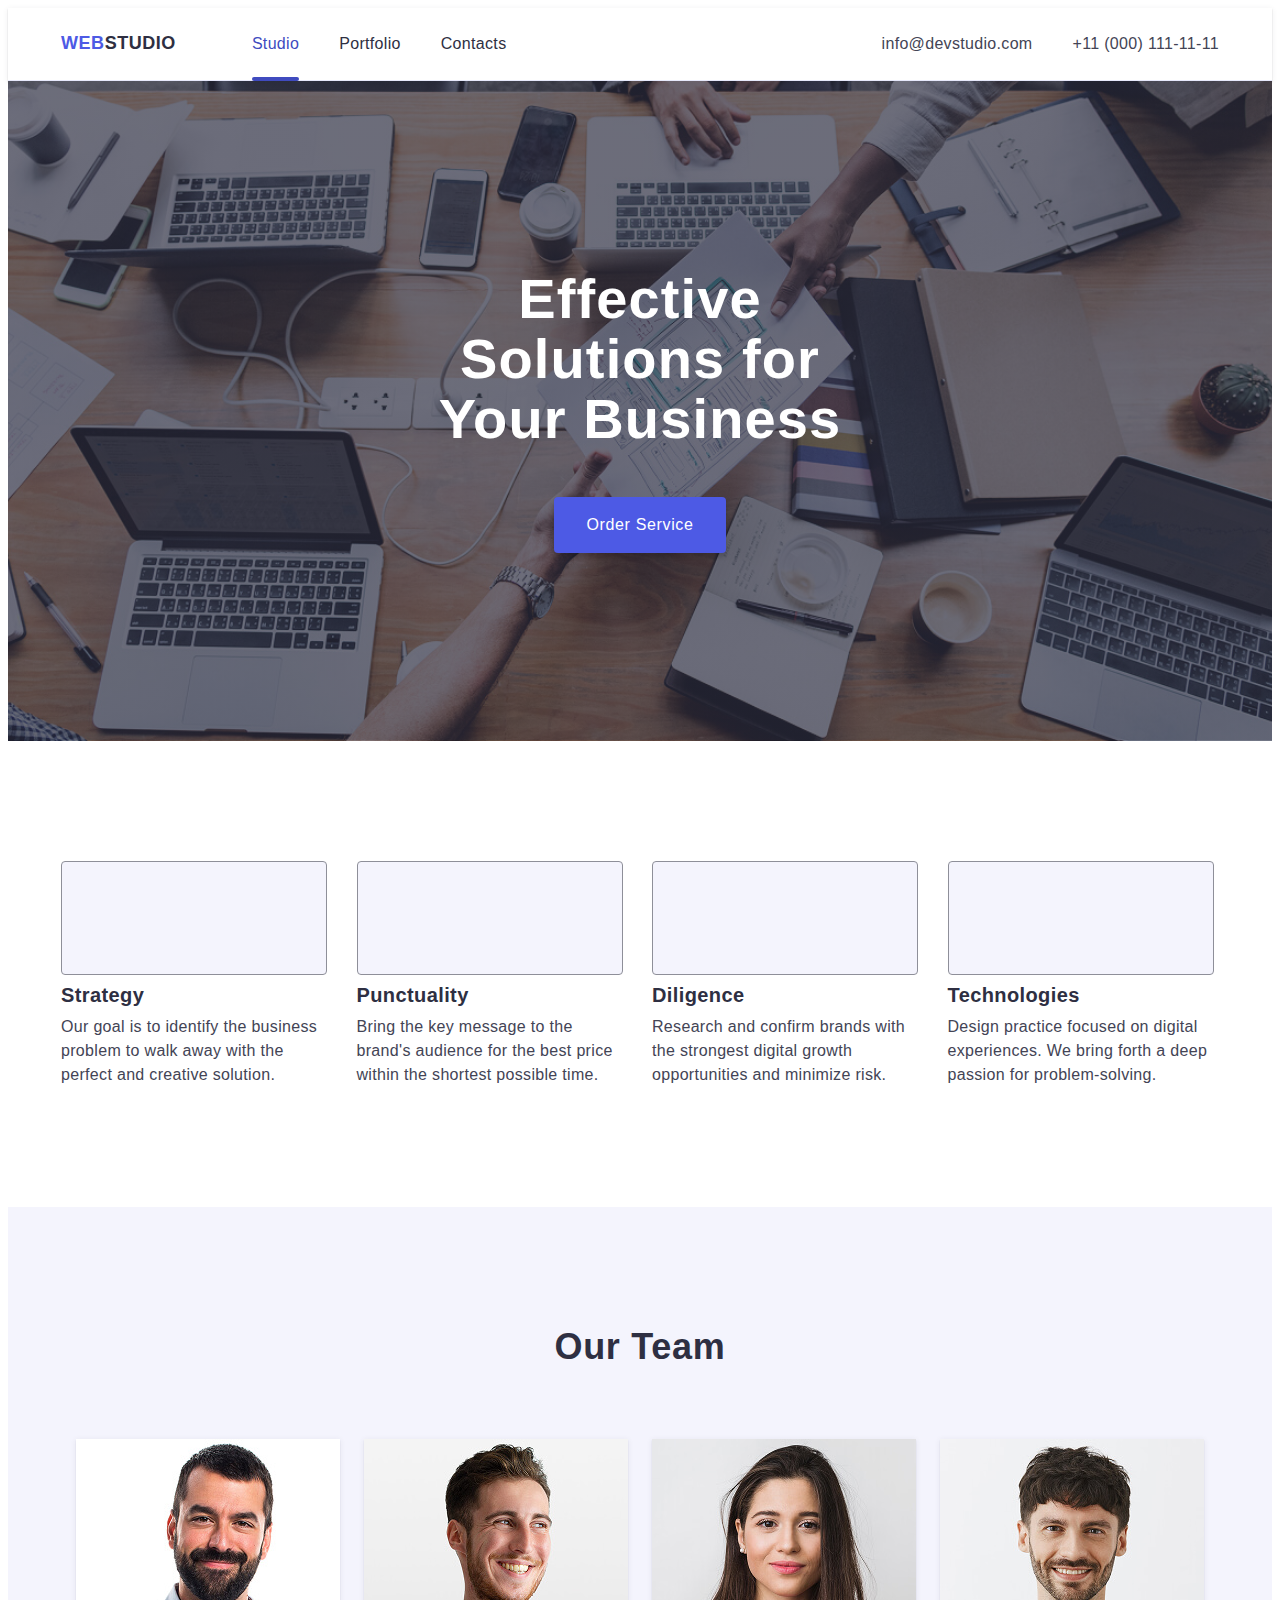
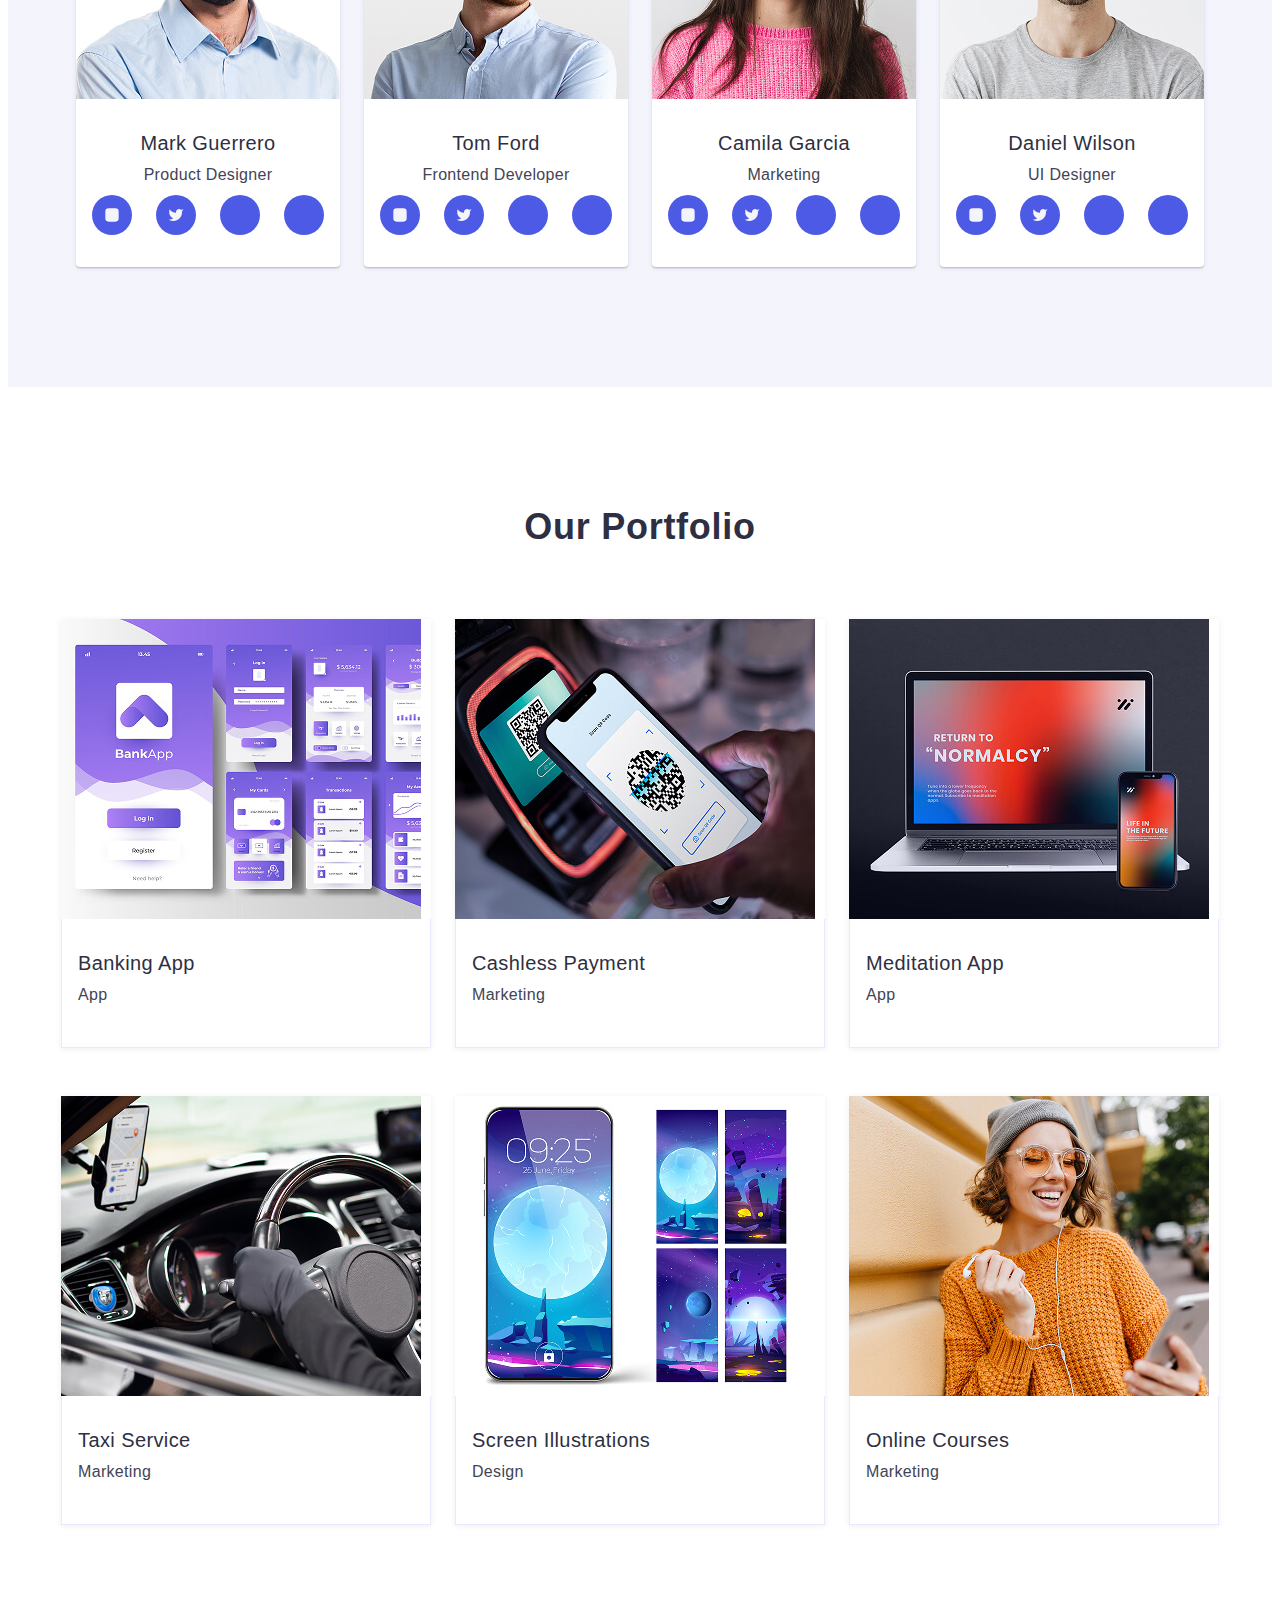
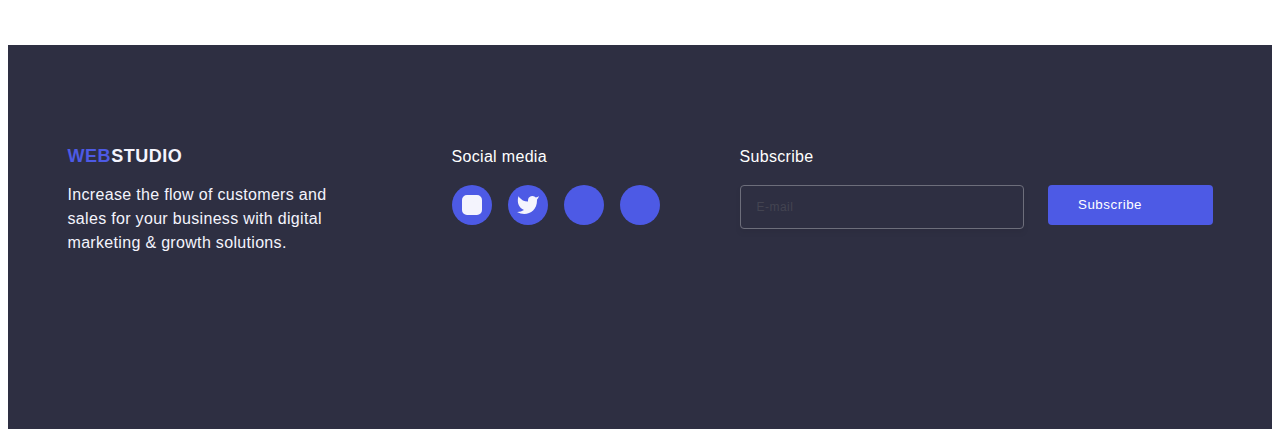
<file: index.html>
<!DOCTYPE html>
<html lang="en">
  <head>
    <meta charset="UTF-8" />
    <meta name="viewport" content="width=device-width, initial-scale=1.0" />
    <title>SimplyChocolate</title>

    <link
      rel="stylesheet"
      href="https://cdnjs.cloudflare.com/ajax/libs/modern-normalize/3.0.1/modern-normalize.min.css"
      integrity="sha512-q6WgHqiHlKyOqslT/lgBgodhd03Wp4BEqKeW6nNtlOY4quzyG3VoQKFrieaCeSnuVseNKRGpGeDU3qPmabCANg=="
      crossorigin="anonymous"
      referrerpolicy="no-referrer"
    />

    <link rel="preconnect" href="https://fonts.googleapis.com" />
    <link rel="preconnect" href="https://fonts.gstatic.com" crossorigin />
    <link
      href="https://fonts.googleapis.com/css2?family=Montserrat:wght@400;500;600;700&family=Montserrat:ital,wght@1,700&display=swap"
      rel="stylesheet"
    />

    <link rel="stylesheet" href="./css/styles.css" />
  </head>

  <body>
    <header class="page-header">
      <div class="container header-container">
        <nav class="header-nav">
          <a class="logo header-logo" href="./index.html"
            >Web<span class="logo-part">Studio</span></a
          >
          <ul class="navigation-list">
            <li class="nav-item">
              <a class="navigation-link current-link" href="./index.html"
                >Studio</a
              >
            </li>
            <li class="nav-item">
              <a class="navigation-link" href="">Portfolio</a>
            </li>
            <li class="nav-item">
              <a class="navigation-link" href="">Contacts</a>
            </li>
          </ul>
        </nav>

        <address class="address">
          <ul class="contact-list">
            <li class="contact-item">
              <a class="contact-link" href="mailto:info@devstudio.com"
                >info@devstudio.com</a
              >
            </li>
            <li class="contact-item">
              <a class="contact-link" href="tel:+110001111111"
                >+11 (000) 111-11-11</a
              >
            </li>
          </ul>
        </address>

        <button class="burger-btn" type="button">
          <svg class="burger-icon" width="24" height="24">
            <use href="./images/icons.svg#icon-heroicons-solid_menu"></use>
          </svg>
        </button>
      </div>

      <div class="mobile-menu">
        <div class="container mobile-menu-container">
          <button class="mobile-menu-close-btn" type="button">
            <svg class="mobile-menu-close-btn-icon">
              <use
                href="./images/icons.svg#icon-close-btn"
                width="8"
                height="8"
              ></use>
            </svg>
          </button>

          <nav class="mobile-menu-nav">
            <ul class="mobile-menu-navigation-list">
              <li class="mobile-menu-nav-item">
                <a
                  class="mobile-menu-navigation-link mobile-menu-nav-current-link"
                  href="./index.html"
                  >Studio</a
                >
              </li>
              <li class="mobile-menu-nav-item">
                <a class="mobile-menu-navigation-link" href="">Portfolio</a>
              </li>
              <li class="mobile-menu-nav-item">
                <a class="mobile-menu-navigation-link" href="">Contacts</a>
              </li>
            </ul>
          </nav>

          <address class="mobile-menu-address">
            <ul class="mobile-menu-contact-list">
              <li class="mobile-menu-contact-item">
                <a
                  class="mobile-menu-contact-link mobile-menu-contact-current-link"
                  href="tel:+110001111111"
                  >+11 (000) 111-11-11</a
                >
              </li>
              <li class="mobile-menu-contact-item">
                <a
                  class="mobile-menu-contact-link"
                  href="mailto:info@devstudio.com"
                  >info@devstudio.com</a
                >
              </li>
            </ul>
          </address>

          <ul class="mobile-menu-socnet-list">
            <li class="mobile-menu-socnet-item">
              <a class="mobile-menu-socnet-link" href="#">
                <svg class="mobile-menu-socnet-icon" width="24" height="24">
                  <use href="./images/icons.svg#icon-instagram"></use>
                </svg>
              </a>
            </li>
            <li class="mobile-menu-socnet-item">
              <a class="mobile-menu-socnet-link" href="#">
                <svg class="mobile-menu-socnet-icon" width="24" height="24">
                  <use href="./images/icons.svg#icon-twitter"></use>
                </svg>
              </a>
            </li>
            <li class="mobile-menu-socnet-item">
              <a class="mobile-menu-socnet-link" href="#">
                <svg class="mobile-menu-socnet-icon" width="24" height="24">
                  <use href="./images/icons.svg#icon-facebook"></use>
                </svg>
              </a>
            </li>
            <li class="mobile-menu-socnet-item">
              <a class="mobile-menu-socnet-link" href="#">
                <svg class="mobile-menu-socnet-icon" width="24" height="24">
                  <use href="./images/icons.svg#icon-linkedin"></use>
                </svg>
              </a>
            </li>
          </ul>
        </div>
      </div>
    </header>

    <main class="page-main">
      <section class="frst-section">
        <div class="container">
          <h1 class="main-title">Effective Solutions for Your Business</h1>
          <button type="button" class="main-title-button">Order Service</button>
        </div>
      </section>

      <section class="scnd-section">
        <div class="container">
          <h2 class="visually-hidden">Advantages</h2>
          <ul class="advant-list">
            <li class="advant-item">
              <div class="advant-item-container">
                <svg class="advant-item-icon" width="64" height="64">
                  <use href="./images/icons.svg#icon-antenna"></use>
                </svg>
              </div>
              <h3 class="advant-subtitle">Strategy</h3>
              <p class="advant-text">
                Our goal is to identify the business problem to walk away with
                the perfect and creative solution.
              </p>
            </li>

            <li class="advant-item">
              <div class="advant-item-container">
                <svg class="advant-item-icon" width="64" height="64">
                  <use href="./images/icons.svg#icon-clock"></use>
                </svg>
              </div>
              <h3 class="advant-subtitle">Punctuality</h3>
              <p class="advant-text">
                Bring the key message to the brand's audience for the best price
                within the shortest possible time.
              </p>
            </li>

            <li class="advant-item">
              <div class="advant-item-container">
                <svg class="advant-item-icon" width="64" height="64">
                  <use href="./images/icons.svg#icon-diagram"></use>
                </svg>
              </div>
              <h3 class="advant-subtitle">Diligence</h3>
              <p class="advant-text">
                Research and confirm brands with the strongest digital growth
                opportunities and minimize risk.
              </p>
            </li>

            <li class="advant-item">
              <div class="advant-item-container">
                <svg class="advant-item-icon" width="64" height="64">
                  <use href="./images/icons.svg#icon-astronaut"></use>
                </svg>
              </div>
              <h3 class="advant-subtitle">Technologies</h3>
              <p class="advant-text">
                Design practice focused on digital experiences. We bring forth a
                deep passion for problem-solving.
              </p>
            </li>
          </ul>
        </div>
      </section>

      <section class="thrd-section">
        <div class="container">
          <h2 class="team-title">Our Team</h2>

          <ul class="title-list">
            <li class="title-item">
              <img
                src="./images/mark_guerrero.jpg"
                srcset="
                  ./images/mark_guerrero.jpg    1x,
                  ./images/mark_guerrero@2x.jpg 2x
                "
                alt="Mark Guerrero"
                width="264"
                height="260"
              />
              <div class="team-container">
                <h3 class="subtitle team-subtitle">Mark Guerrero</h3>
                <p class="text">Product Designer</p>
                <ul class="team-icon-list">
                  <li class="team-icon-item">
                    <a href="#" class="team-socnet-link">
                      <svg class="team-socnet-link-icon" width="16" height="16">
                        <use href="./images/icons.svg#icon-instagram"></use>
                      </svg>
                    </a>
                  </li>
                  <li class="team-icon-item">
                    <a href="" class="team-socnet-link">
                      <svg class="team-socnet-link-icon" width="16" height="16">
                        <use href="./images/icons.svg#icon-twitter"></use>
                      </svg>
                    </a>
                  </li>
                  <li class="team-icon-item">
                    <a href="" class="team-socnet-link">
                      <svg class="team-socnet-link-icon" width="16" height="16">
                        <use href="./images/icons.svg#icon-facebook"></use>
                      </svg>
                    </a>
                  </li>
                  <li class="team-icon-item">
                    <a href="" class="team-socnet-link">
                      <svg class="team-socnet-link-icon" width="16" height="16">
                        <use href="./images/icons.svg#icon-linkedin"></use>
                      </svg>
                    </a>
                  </li>
                </ul>
              </div>
            </li>

            <li class="title-item">
              <img
                src="./images/tom_ford.jpg"
                srcset="./images/tom_ford.jpg 1x, ./images/tom_ford@2x.jpg 2x"
                alt="Tom Ford"
                width="264"
                height="260"
              />
              <div class="team-container">
                <h3 class="subtitle team-subtitle">Tom Ford</h3>
                <p class="text">Frontend Developer</p>
                <ul class="team-icon-list">
                  <li class="team-icon-item">
                    <a href="#" class="team-socnet-link">
                      <svg class="team-socnet-link-icon" width="16" height="16">
                        <use href="./images/icons.svg#icon-instagram"></use>
                      </svg>
                    </a>
                  </li>
                  <li class="team-icon-item">
                    <a href="" class="team-socnet-link">
                      <svg class="team-socnet-link-icon" width="16" height="16">
                        <use href="./images/icons.svg#icon-twitter"></use>
                      </svg>
                    </a>
                  </li>
                  <li class="team-icon-item">
                    <a href="" class="team-socnet-link">
                      <svg class="team-socnet-link-icon" width="16" height="16">
                        <use href="./images/icons.svg#icon-facebook"></use>
                      </svg>
                    </a>
                  </li>
                  <li class="team-icon-item">
                    <a href="" class="team-socnet-link">
                      <svg class="team-socnet-link-icon" width="16" height="16">
                        <use href="./images/icons.svg#icon-linkedin"></use>
                      </svg>
                    </a>
                  </li>
                </ul>
              </div>
            </li>

            <li class="title-item">
              <img
                src="./images/camila_garcia.jpg"
                srcset="
                  ./images/camila_garcia.jpg    1x,
                  ./images/camila_garcia@2x.jpg 2x
                "
                alt="Camila Garcia"
                width="264"
                height="260"
              />
              <div class="team-container">
                <h3 class="subtitle team-subtitle">Camila Garcia</h3>
                <p class="text">Marketing</p>
                <ul class="team-icon-list">
                  <li class="team-icon-item">
                    <a href="#" class="team-socnet-link">
                      <svg class="team-socnet-link-icon" width="16" height="16">
                        <use href="./images/icons.svg#icon-instagram"></use>
                      </svg>
                    </a>
                  </li>
                  <li class="team-icon-item">
                    <a href="" class="team-socnet-link">
                      <svg class="team-socnet-link-icon" width="16" height="16">
                        <use href="./images/icons.svg#icon-twitter"></use>
                      </svg>
                    </a>
                  </li>
                  <li class="team-icon-item">
                    <a href="" class="team-socnet-link">
                      <svg class="team-socnet-link-icon" width="16" height="16">
                        <use href="./images/icons.svg#icon-facebook"></use>
                      </svg>
                    </a>
                  </li>
                  <li class="team-icon-item">
                    <a href="" class="team-socnet-link">
                      <svg class="team-socnet-link-icon" width="16" height="16">
                        <use href="./images/icons.svg#icon-linkedin"></use>
                      </svg>
                    </a>
                  </li>
                </ul>
              </div>
            </li>

            <li class="title-item">
              <img
                src="./images/daniel_wilson.jpg"
                srcset="
                  ./images/daniel_wilson.jpg    1x,
                  ./images/daniel_wilson@2x.jpg 2x
                "
                alt="Daniel Wilson"
                width="264"
                height="260"
              />
              <div class="team-container">
                <h3 class="subtitle team-subtitle">Daniel Wilson</h3>
                <p class="text">UI Designer</p>
                <ul class="team-icon-list">
                  <li class="team-icon-item">
                    <a href="#" class="team-socnet-link">
                      <svg class="team-socnet-link-icon" width="16" height="16">
                        <use href="./images/icons.svg#icon-instagram"></use>
                      </svg>
                    </a>
                  </li>
                  <li class="team-icon-item">
                    <a href="" class="team-socnet-link">
                      <svg class="team-socnet-link-icon" width="16" height="16">
                        <use href="./images/icons.svg#icon-twitter"></use>
                      </svg>
                    </a>
                  </li>
                  <li class="team-icon-item">
                    <a href="" class="team-socnet-link">
                      <svg class="team-socnet-link-icon" width="16" height="16">
                        <use href="./images/icons.svg#icon-facebook"></use>
                      </svg>
                    </a>
                  </li>
                  <li class="team-icon-item">
                    <a href="" class="team-socnet-link">
                      <svg class="team-socnet-link-icon" width="16" height="16">
                        <use href="./images/icons.svg#icon-linkedin"></use>
                      </svg>
                    </a>
                  </li>
                </ul>
              </div>
            </li>
          </ul>
        </div>
      </section>

      <section class="qrtr-section">
        <div class="container">
          <h2 class="portfolio-title">Our Portfolio</h2>
          <ul class="portfolio-list">
            <li class="portfolio-item">
              <div class="portfolio-thumb">
                <picture>
                  <source
                    srcset="
                      ./images/banking_app_desk.jpg    1x,
                      ./images/banking_app_desk@2x.jpg 2x
                    "
                    media="(min-width: 1158px)"
                  />
                  <source
                    srcset="
                      ./images/banking_app_tab.jpg    1x,
                      ./images/banking_app_tab@2x.jpg 2x
                    "
                    media="(min-width: 768px)"
                  />
                  <source
                    srcset="
                      ./images/banking_app_mob.jpg    1x,
                      ./images/banking_app_mob@2x.jpg 2x
                    "
                    media="(max-width: 767px)"
                  />
                  <img
                    src="./images/banking_app_mob.jpg"
                    alt="banking-app"
                    width="360"
                    height="300"
                  />
                </picture>
                <p class="thumb-text-overlay">
                  14 Stylish and User-Friendly App Design Concepts · Task
                  Manager App · Calorie Tracker App · Exotic Fruit Ecommerce App
                  · Cloud Storage App
                </p>
              </div>
              <div class="portfolio-container">
                <h3 class="portfolio-subtitle">Banking App</h3>
                <p class="portfolio-text">App</p>
              </div>
            </li>
            <li class="portfolio-item">
              <div class="portfolio-thumb">
                <picture>
                  <source
                    srcset="
                      ./images/cashless_payment_desk.jpg    1x,
                      ./images/cashless_payment_desk@2x.jpg 2x
                    "
                    media="(min-width: 1158px)"
                  />
                  <source
                    srcset="
                      ./images/cashless_payment_tab.jpg    1x,
                      ./images/cashless_payment_tab@2x.jpg 2x
                    "
                    media="(min-width: 768px)"
                  />
                  <source
                    srcset="
                      ./images/cashless_payment_mob.jpg    1x,
                      ./images/cashless_payment_mob@2x.jpg 2x
                    "
                    media="(max-width: 767px)"
                  />
                  <img
                    src="./images/cashless_payment_mob.jpg"
                    alt="cashless-payment"
                    width="360"
                    height="300"
                  />
                </picture>
                <p class="thumb-text-overlay">
                  14 Stylish and User-Friendly App Design Concepts · Task
                  Manager App · Calorie Tracker App · Exotic Fruit Ecommerce App
                  · Cloud Storage App
                </p>
              </div>
              <div class="portfolio-container">
                <h3 class="portfolio-subtitle">Cashless Payment</h3>
                <p class="portfolio-text">Marketing</p>
              </div>
            </li>
            <li class="portfolio-item">
              <div class="portfolio-thumb">
                <picture>
                  <source
                    srcset="
                      ./images/meditationa_app_desk.jpg    1x,
                      ./images/meditationa_app_desk@2x.jpg 2x
                    "
                    media="(min-width: 1158px)"
                  />
                  <source
                    srcset="
                      ./images/meditationa_app_tab.jpg    1x,
                      ./images/meditationa_app_tab@2x.jpg 2x
                    "
                    media="(min-width: 768px)"
                  />
                  <source
                    srcset="
                      ./images/meditationa_app_mob.jpg    1x,
                      ./images/meditationa_app_mob@2x.jpg 2x
                    "
                    media="(max-width: 767px)"
                  />
                  <img
                    src="./images/meditationa_app_mob.jpg"
                    alt="meditation-app"
                    width="360"
                    height="300"
                  />
                </picture>
                <p class="thumb-text-overlay">
                  14 Stylish and User-Friendly App Design Concepts · Task
                  Manager App · Calorie Tracker App · Exotic Fruit Ecommerce App
                  · Cloud Storage App
                </p>
              </div>
              <div class="portfolio-container">
                <h3 class="portfolio-subtitle">Meditation App</h3>
                <p class="portfolio-text">App</p>
              </div>
            </li>
            <li class="portfolio-item">
              <div class="portfolio-thumb">
                <picture>
                  <source
                    srcset="
                      ./images/taxi_service_desk.jpg    1x,
                      ./images/taxi_service_desk@2x.jpg 2x
                    "
                    media="(min-width: 1158px)"
                  />
                  <source
                    srcset="
                      ./images/taxi_service_tab.jpg    1x,
                      ./images/taxi_service_tab@2x.jpg 2x
                    "
                    media="(min-width: 768px)"
                  />
                  <source
                    srcset="
                      ./images/taxi_service_mob.jpg    1x,
                      ./images/taxi_service_mob@2x.jpg 2x
                    "
                    media="(max-width: 767px)"
                  />
                  <img
                    src="./images/taxi_service_mob.jpg"
                    alt="taxi-service"
                    width="360"
                    height="300"
                  />
                </picture>
                <p class="thumb-text-overlay">
                  14 Stylish and User-Friendly App Design Concepts · Task
                  Manager App · Calorie Tracker App · Exotic Fruit Ecommerce App
                  · Cloud Storage App
                </p>
              </div>
              <div class="portfolio-container">
                <h3 class="portfolio-subtitle">Taxi Service</h3>
                <p class="portfolio-text">Marketing</p>
              </div>
            </li>
            <li class="portfolio-item">
              <div class="portfolio-thumb">
                <picture>
                  <source
                    srcset="
                      ./images/screen_illustrations_desk.jpg    1x,
                      ./images/screen_illustrations_desk@2x.jpg 2x
                    "
                    media="(min-width: 1158px)"
                  />
                  <source
                    srcset="
                      ./images/screen_illustrations_tab.jpg    1x,
                      ./images/screen_illustrations_tab@2x.jpg 2x
                    "
                    media="(min-width: 768px)"
                  />
                  <source
                    srcset="
                      ./images/screen_illustrations_mob.jpg    1x,
                      ./images/screen_illustrations_mob@2x.jpg 2x
                    "
                    media="(max-width: 767px)"
                  />
                  <img
                    src="./images/screen_illustrations_mob.jpg"
                    alt="screen-illustrations"
                    width="360"
                    height="300"
                  />
                </picture>
                <p class="thumb-text-overlay">
                  14 Stylish and User-Friendly App Design Concepts · Task
                  Manager App · Calorie Tracker App · Exotic Fruit Ecommerce App
                  · Cloud Storage App
                </p>
              </div>
              <div class="portfolio-container">
                <h3 class="portfolio-subtitle">Screen Illustrations</h3>
                <p class="portfolio-text">Design</p>
              </div>
            </li>
            <li class="portfolio-item">
              <div class="portfolio-thumb">
                <picture>
                  <source
                    srcset="
                      ./images/online_courses_desk.jpg    1x,
                      ./images/online_courses_desk@2x.jpg 2x
                    "
                    media="(min-width: 1158px)"
                  />
                  <source
                    srcset="
                      ./images/online_courses_tab.jpg    1x,
                      ./images/online_courses_tab@2x.jpg 2x
                    "
                    media="(min-width: 768px)"
                  />
                  <source
                    srcset="
                      ./images/online_courses_mob.jpg    1x,
                      ./images/online_courses_mob@2x.jpg 2x
                    "
                    media="(max-width: 767px)"
                  />
                  <img
                    src="./images/online_courses_mob.jpg"
                    alt="girl with phone"
                    width="360"
                    height="300"
                  />
                </picture>
                <p class="thumb-text-overlay">
                  14 Stylish and User-Friendly App Design Concepts · Task
                  Manager App · Calorie Tracker App · Exotic Fruit Ecommerce App
                  · Cloud Storage App
                </p>
              </div>
              <div class="portfolio-container">
                <h3 class="portfolio-subtitle">Online Courses</h3>
                <p class="portfolio-text">Marketing</p>
              </div>
            </li>
          </ul>
        </div>
      </section>
    </main>

    <footer class="page-footer">
      <div class="container footer-conteiner">
        <div class="logo-footer-wrap">
          <a class="logo logo-footer" href="./index.html">
            Web<span class="logo-part">Studio</span></a
          >
          <p class="text">
            Increase the flow of customers and sales for your business with
            digital marketing & growth solutions.
          </p>
        </div>

        <div class="social-media-wrap">
          <p class="social-media-text">Social media</p>

          <ul class="social-media-list">
            <li class="social-media-item">
              <a href="#" class="social-media-link">
                <svg class="social-media-link-icon" width="24" height="24">
                  <use href="./images/icons.svg#icon-instagram"></use>
                </svg>
              </a>
            </li>
            <li class="social-media-item">
              <a href="#" class="social-media-link">
                <svg class="social-media-link-icon" width="24" height="24">
                  <use href="./images/icons.svg#icon-twitter"></use>
                </svg>
              </a>
            </li>
            <li class="social-media-item">
              <a href="#" class="social-media-link">
                <svg class="social-media-link-icon" width="24" height="24">
                  <use href="./images/icons.svg#icon-facebook"></use>
                </svg>
              </a>
            </li>
            <li class="social-media-item">
              <a href="#" class="social-media-link">
                <svg class="social-media-link-icon" width="24" height="24">
                  <use href="./images/icons.svg#icon-linkedin"></use>
                </svg>
              </a>
            </li>
          </ul>
        </div>
        <div class="submit-wrap">
          <p class="submit-wrap-text">Subscribe</p>

          <form class="submit-footer-form">
            <label class="footer-form-label" for="footer-user-email">
              <input
                type="email"
                class="footer-form-input"
                placeholder="E-mail"
                name="footer-user-email"
                id="footer-user-email"
            /></label>

            <button class="footer-form-btn" type="submit">
              Subscribe
              <svg class="footer-form-icon" width="24" height="24">
                <use href="./images/icons.svg#icon-send-btn-footer"></use>
              </svg>
            </button>
          </form>
        </div>
      </div>
    </footer>

    <div class="backdrop">
      <div class="modal">
        <button class="close-btn" type="button">
          <svg class="close-btn-icon" width="8" height="8">
            <use href="./images/icons.svg#icon-close-btn"></use>
          </svg>
        </button>

        <p class="modal-text">Leave your contacts and we will call you back</p>

        <form class="modal-form">
          <div class="modal-container">
            <label class="modal-form-label" for="user-name">Name</label>
            <div class="modal-form-inp-cont">
              <input
                class="modal-form-inp"
                id="user-name"
                type="text"
                name="user-name"
              />
              <svg class="modal-form-icon" width="18" height="24">
                <use href="./images/icons.svg#icon-person-name"></use>
              </svg>
            </div>
          </div>
          <div class="modal-container">
            <label class="modal-form-label" for="user-phone">Phone</label>
            <div class="modal-form-inp-cont">
              <input
                class="modal-form-inp"
                id="user-phone"
                type="tel"
                name="user-phone"
              />
              <svg class="modal-form-icon" width="18" height="24">
                <use href="./images/icons.svg#icon-phone-modal"></use>
              </svg>
            </div>
          </div>
          <div class="modal-container">
            <label class="modal-form-label" for="user-email">Email</label>
            <div class="modal-form-inp-cont">
              <input
                class="modal-form-inp"
                id="user-email"
                type="email"
                name="user-email"
              />
              <svg class="modal-form-icon" width="18" height="24">
                <use href="./images/icons.svg#icon-email-modal"></use>
              </svg>
            </div>
          </div>
          <div class="modal-container textarea-cont">
            <label class="modal-form-label" for="user-comment">Comment</label>
            <textarea
              class="modal-textarea"
              name="user-comment"
              id="user-comment"
              placeholder="Text input"
            ></textarea>
          </div>
          <div class="modal-form-cont-checkbox">
            <input
              class="checkbox visually-hidden"
              type="checkbox"
              id="user-privacy"
              value="true"
              name="user-privacy"
            />
            <label class="label-checkbox" for="user-privacy">
              <span class="custom-checkbox">
                <svg width="10" height="8">
                  <use href="./images/icons.svg#icon-vector"></use></svg></span
              >I accept the terms and conditions of the
              <a class="custom-checkbox-link" href="">Privacy Policy</a>
            </label>
          </div>
          <button class="modal-btn" type="button">Send</button>
        </form>
      </div>
    </div>
  </body>
</html>
</file>
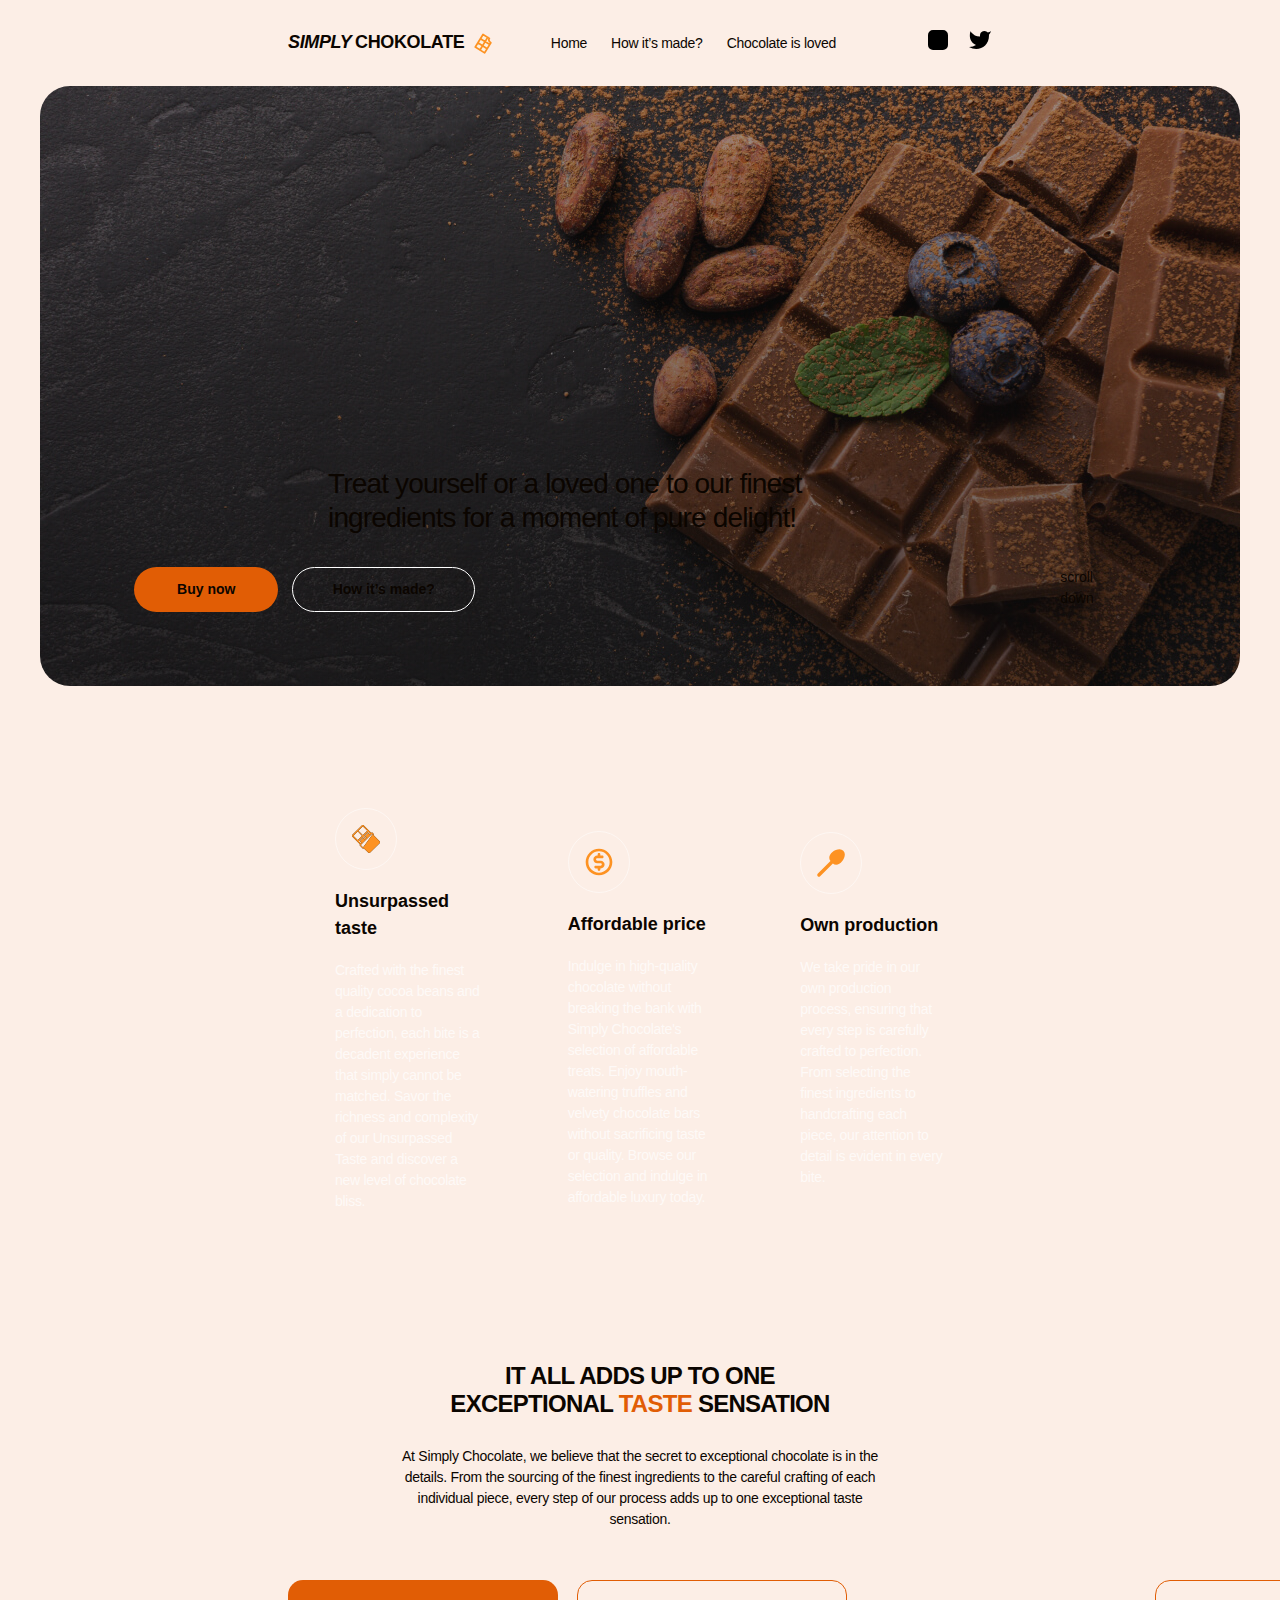
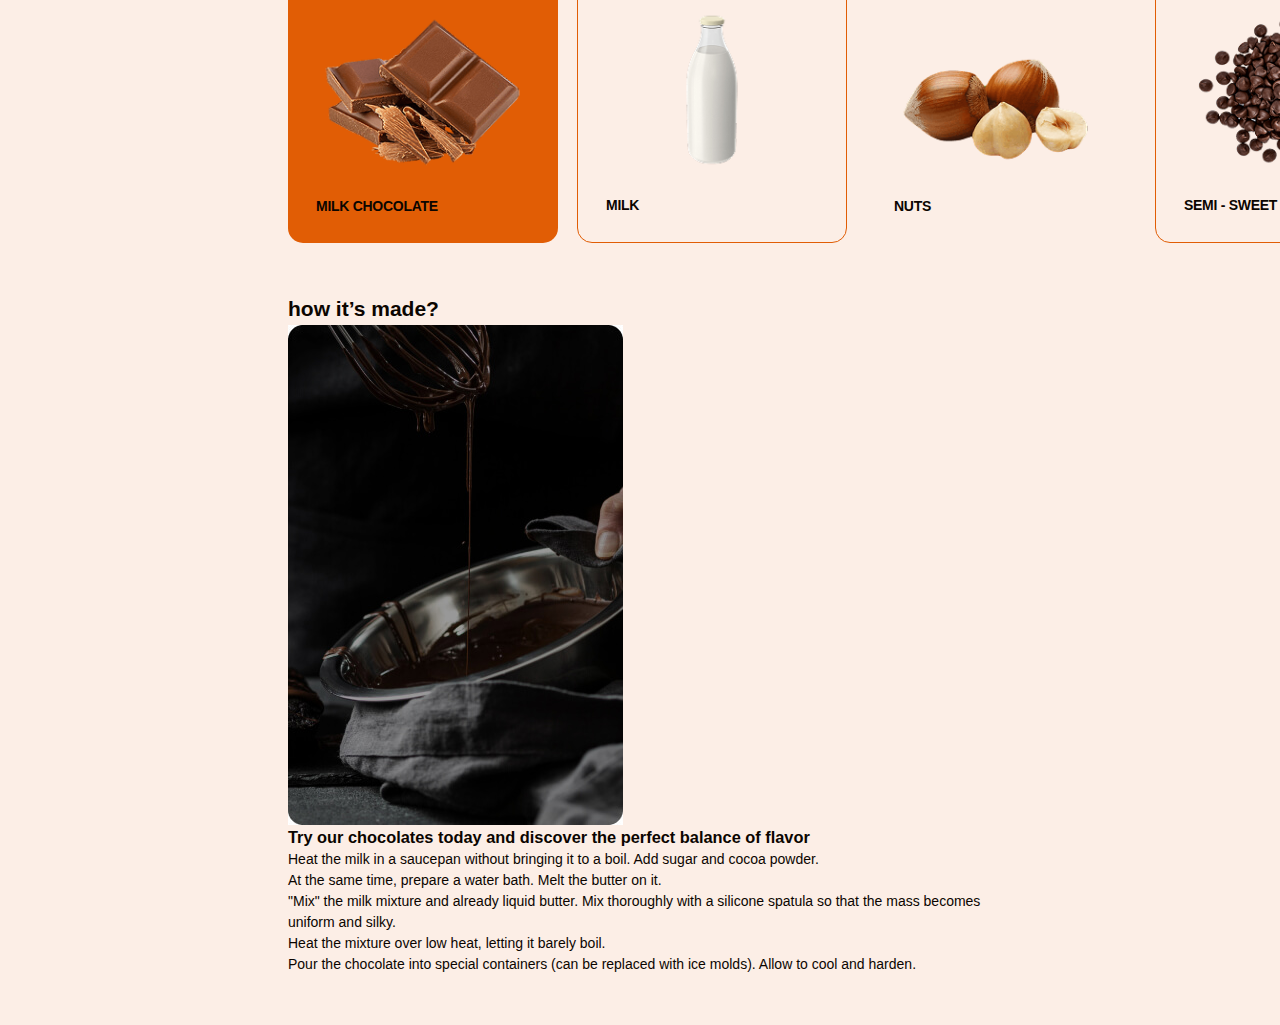
<file: src/index.html>
<!DOCTYPE html>
<html lang="en">
  <head>
    <meta charset="UTF-8" />
    <meta name="viewport" content="width=device-width, initial-scale=1.0" />
    <title>Simply Chocolate</title>
    <link
      rel="stylesheet"
      href="https://necolas.github.io/normalize.css/8.0.1/normalize.css"
    />

    <link rel="stylesheet" href="./css/styles.css" />
  </head>
  <body>
    <!-- header -->
    <header class="header">
      <div class="container">
        <a class="header-logo" href="/src/index.html">
          <span class="logo-part">simply</span>chokolate
          <svg class="icon" width="21" height="21">
            <use href="./img/icons.svg#icon-chocolate"></use>
          </svg>
        </a>
        <nav class="header-navigation">
          <ul class="header-nav-list">
            <li class="header-nav-item">
              <a class="header-nav-link" href="#">Home</a>
            </li>
            <li class="header-nav-item">
              <a class="header-nav-link" href="#">How it&#8217;s made?</a>
            </li>
            <li class="header-nav-item">
              <a class="header-nav-link" href="#">Chocolate is loved</a>
            </li>
          </ul>
          <ul class="icon-list">
            <li class="icon-list-item">
              <a
                class="icon-link"
                href="#"
                target="_blank"
                aria-label="Open Instagram link"
              >
                <svg class="icon" width="24" height="24">
                  <use href="./img/icons.svg#icon-instagram"></use>
                </svg>
              </a>
            </li>
            <li class="icon-list-item">
              <a
                class="icon-link"
                href="#"
                target="_blank"
                aria-label="Open Twiter link"
              >
                <svg class="icon" width="24" height="24">
                  <use href="./img/icons.svg#icon-twitter"></use>
                </svg>
              </a>
            </li>
          </ul>
        </nav>

        <a class="menu-open" href="#" aria-label="Open menu">
          <svg class="icon" width="28" height="28">
            <use href="./img/icons.svg#icon-menu"></use>
          </svg>
        </a>
      </div>
    </header>

    <main>
      <!-- hero -->
      <section class="hero">
        <div class="container">
          <h1 class="hero-title">
            Treat yourself or a loved one to our finest ingredients for a moment
            of pure delight!
          </h1>
          <ul class="hero-btn-list">
            <li class="hero-btn-item">
              <button type="button" class="btn modal_open">Buy now</button>
              <a class="btn btn-outline" href="#made">How it&#8217;s made?</a>
            </li>
            <li>
              <a class="scroll" href="#footer"
                >scroll down
                <span class="scroll-btn">
                  <svg class="icon" width="16" height="16">
                    <use href="./img/icons.svg#icon-angle-down"></use>
                  </svg>
                </span>
              </a>
            </li>
          </ul>
        </div>
      </section>

      <!-- benefits -->

      <section class="section benefits">
        <div class="container">
          <h2 class="visually-hidden">Benefits</h2>
          <ul class="benefits-list">
            <li class="ben-list-item">
              <div class="ben-image-wraper">
                <svg class="icon" width="32" height="32">
                  <use href="./img/icons.svg#icon-chocolate-bar"></use>
                </svg>
              </div>
              <h3 class="ben-item-title">Unsurpassed taste</h3>
              <p class="ben-item-text">
                Crafted with the finest quality cocoa beans and a dedication to
                perfection, each bite is a decadent experience that simply
                cannot be matched. Savor the richness and complexity of our
                Unsurpassed Taste and discover a new level of chocolate bliss.
              </p>
            </li>
            <li class="ben-list-item">
              <div class="ben-image-wraper">
                <svg class="icon" width="32" height="32">
                  <use href="./img/icons.svg#icon-coin"></use>
                </svg>
              </div>
              <h3 class="ben-item-title">Affordable price</h3>
              <p class="ben-item-text">
                Indulge in high-quality chocolate without breaking the bank with
                Simply Chocolate's selection of affordable treats. Enjoy
                mouth-watering truffles and velvety chocolate bars without
                sacrificing taste or quality. Browse our selection and indulge
                in affordable luxury today.
              </p>
            </li>
            <li class="ben-list-item">
              <div class="ben-image-wraper">
                <svg class="icon" width="32" height="32">
                  <use href="./img/icons.svg#icon-spoon"></use>
                </svg>
              </div>
              <h3 class="ben-item-title">Own production</h3>
              <p class="ben-item-text">
                We take pride in our own production process, ensuring that every
                step is carefully crafted to perfection. From selecting the
                finest ingredients to handcrafting each piece, our attention to
                detail is evident in every bite.
              </p>
            </li>
          </ul>
        </div>
      </section>

      <!-- ingredients -->

      <section class="section ingredients">
        <div class="container">
          <h2 class="ingr-main-title">
            IT ALL ADDS UP TO ONE EXCEPTIONAL
            <span>TASTE</span> SENSATION
          </h2>
          <p class="ingr-main-text">
            At Simply Chocolate, we believe that the secret to exceptional
            chocolate is in the details. From the sourcing of the finest
            ingredients to the careful crafting of each individual piece, every
            step of our process adds up to one exceptional taste sensation.
          </p>
          <ul class="ingredients-list">
            <li class="ingr-list-item">
              <div class="overlay">
                <p class="overlay-title">milk chocolate</p>
                <ul class="overlay-list">
                  <li class="overlay-list-item">
                    <p class="overlay-subtitle">chocolate</p>
                    <p class="overlay-subtitle">the benefits</p>
                  </li>
                </ul>
                <p class="overlay-text">
                  Milk chocolate is a solid chocolate confectionery containing
                  cocoa, sugar and milk. It is the most consumed type of
                  chocolate. Chocolate was originally sold and consumed as a
                  beverage in pre-Columbian times. Although four-fifths of all
                  milk chocolate is sold in the United States and Europe.
                </p>
              </div>
              <picture>
                <source
                  type="image"
                  media="(min-width: 1158px)"
                  srcset="
                    ./img/milk-chocolate-desk.png    1x,
                    ./img/milk-chocolate-desk@2x.png 2x
                  "
                />
                <source
                  type="image"
                  media="(min-width: 768px)"
                  srcset="
                    ./img/milk-chocolate-tab.png    1x,
                    ./img/milk-chocolate-tab@2x.png 2x
                  "
                />
                <source
                  type="image"
                  media="(max-width: 767px)"
                  srcset="
                    ./img/milk-chocolate-mob.png    1x,
                    ./img/milk-chocolate-mob@2x.png 2x
                  "
                />
                <img
                  src="./img/milk-chocolate-mob.png"
                  loading="lazy"
                  alt="chocolate chunks"
                />
              </picture>
              <h3 class="ingr-list-title">milk chocolate</h3>
            </li>
            <li class="ingr-list-item">
              <div class="overlay">
                <p class="overlay-title">milk</p>
                <ul class="overlay-list">
                  <li class="overlay-list-item">
                    <p class="overlay-subtitle">milk</p>
                    <p class="overlay-subtitle">the benefits</p>
                  </li>
                </ul>
                <p class="overlay-text">
                  Milk is a white liquid food produced by the mammary glands of
                  mammals. It is the primary source of nutrition for young
                  mammals (including breastfed human infants) before they are
                  able to digest solid food.Early-lactation milk, which is
                  called colostrum, contains antibodies that strengthen the
                  immune system.
                </p>
              </div>
              <picture>
                <source
                  type="image"
                  media="(min-width: 1158px)"
                  srcset="
                    ./img/bottle-of-milk-desk.png    1x,
                    ./img/bottle-of-milk-desk@2x.png 2x
                  "
                />
                <source
                  type="image"
                  media="(min-width: 768px)"
                  srcset="
                    ./img/bottle-of-milk-tab.png    1x,
                    ./img/bottle-of-milk-tab@2x.png 2x
                  "
                />
                <source
                  type="image"
                  media="(max-width: 767px)"
                  srcset="
                    ./img/bottle-of-milk-mob.png    1x,
                    ./img/bottle-of-milk-mob@2x.png 2x
                  "
                />
                <img
                  src="./img/bottle-of-milk-mob.png"
                  loading="lazy"
                  alt="bottle of milk"
                />
              </picture>
              <h3 class="ingr-list-title">milk</h3>
            </li>
            <li class="ingr-list-item">
              <div class="overlay">
                <p class="overlay-title">nuts</p>
                <ul class="overlay-list">
                  <li class="overlay-list-item">
                    <p class="overlay-subtitle">nuts</p>
                    <p class="overlay-subtitle">the benefits</p>
                  </li>
                </ul>
                <p class="overlay-text">
                  Almonds, pistachios, and walnuts are some types of nuts that
                  contain healthy nutrients. When eaten as part of a
                  nutrient-dense diet, these 9 nuts may offer benefits such as
                  reducing your risk of heart disease. They’re a good source of
                  fiber, healthy fats, and plant protein. Plus, they’re great on
                  their own.
                </p>
              </div>
              <picture>
                <source
                  type="image"
                  media="(min-width: 1158px)"
                  srcset="
                    ./img/hazelnuts-desk.png    1x,
                    ./img/hazelnuts-desk@2x.png 2x
                  "
                />
                <source
                  type="image"
                  media="(min-width: 768px)"
                  srcset="
                    ./img/hazelnuts-tab.png    1x,
                    ./img/hazelnuts-tab@2x.png 2x
                  "
                />
                <source
                  type="image"
                  media="(max-width: 767px)"
                  srcset="
                    ./img/hazelnuts-mob.png    1x,
                    ./img/hazelnuts-mob@2x.png 2x
                  "
                />
                <img
                  src="./img/hazelnuts-mob.png"
                  loading="lazy"
                  alt="chocolate chunks"
                />
              </picture>
              <h3 class="ingr-list-title">nuts</h3>
            </li>
            <li class="ingr-list-item">
              <div class="overlay">
                <p class="overlay-title">semi - sweet chocolate</p>
                <ul class="overlay-list">
                  <li class="overlay-list-item">
                    <p class="overlay-subtitle">sweet chocolate</p>
                    <p class="overlay-subtitle">the benefits</p>
                  </li>
                </ul>
                <p class="overlay-text">
                  Semi-sweet chocolate has a cocoa solid content of 35 to 65%.
                  One of the best ways to gain an understanding of this type of
                  chocolate is to compare it to a different type of chocolate.
                  Semisweet is darker than milk chocolate. In a taste
                  comparison, it has a slightly bitter taste whereas milk
                  chocolate is sweeter and more mellow.
                </p>
              </div>
              <picture>
                <source
                  type="image"
                  media="(min-width: 1158px)"
                  srcset="
                    ./img/chockolate-drops-desk.png    1x,
                    ./img/chockolate-drops-desk.png@2x 2x
                  "
                />
                <source
                  type="image"
                  media="(min-width: 768px)"
                  srcset="
                    ./img/chockolate-drops-tab.png    1x,
                    ./img/chockolate-drops-tab@2x.png 2x
                  "
                />
                <source
                  type="image"
                  media="(max-width: 767px)"
                  srcset="
                    ./img/chockolate-drops-mob.png    1x,
                    ./img/chockolate-drops-mob@2x.png 2x
                  "
                />
                <img
                  src="./img/chockolate-drops-mob.png"
                  loading="lazy"
                  alt="chocolate chunks"
                />
              </picture>
              <h3 class="ingr-list-title">semi - sweet chocolate</h3>
            </li>
          </ul>
        </div>
      </section>

      <!-- MADE -->

      <section class="section made">
        <div class="container">
          <h2 class="made-title">how it&#8217;s <span>made?</span></h2>
          <picture>
            <source
              type="image"
              media="(min-width: 1158px)"
              srcset="
                ./img/how_its_made_process_desk.jpg    1x,
                ./img/how_its_made_process_desk@2x.jpg 2x
              "
            />
            <source
              type="image"
              media="(min-width: 768px)"
              srcset="
                ./img/how_its_made_process_tab.jpg    1x,
                ./img/how_its_made_process_tab@2x.jpg 2x
              "
            />
            <source
              type="image"
              media="(max-width: 767px)"
              srcset="
                ./img/how_its_made_process_mob.jpg    1x,
                ./img/how_its_made_process_mob@2x.jpg 2x
              "
            />
            <img
              src="./img/how_its_made_process_mob.jpg"
              loading="lazy"
              alt="chocolate chunks"
            />
          </picture>

          <div class="list-wrapper">
            <h3 class="made-subtitle">
              Try our chocolates today and discover the perfect balance of
              flavor
            </h3>
            <ul class="made-list">
              <li class="made-list-item">
                <p class="made-list-text">
                  Heat the milk in a saucepan without bringing it to a boil. Add
                  sugar and cocoa powder.
                </p>
              </li>
              <li class="made-list-item">
                <p class="made-list-text">
                  At the same time, prepare a water bath. Melt the butter on it.
                </p>
              </li>
              <li class="made-list-item">
                <p class="made-list-text">
                  "Mix" the milk mixture and already liquid butter. Mix
                  thoroughly with a silicone spatula so that the mass becomes
                  uniform and silky.
                </p>
              </li>
              <li class="made-list-item">
                <p class="made-list-text">
                  Heat the mixture over low heat, letting it barely boil.
                </p>
              </li>
              <li class="made-list-item">
                <p class="made-list-text">
                  Pour the chocolate into special containers (can be replaced
                  with ice molds). Allow to cool and harden.
                </p>
              </li>
            </ul>
          </div>
        </div>
      </section>
    </main>

    <script type="module" src="./main.js"></script>
  </body>
</html>
</file>
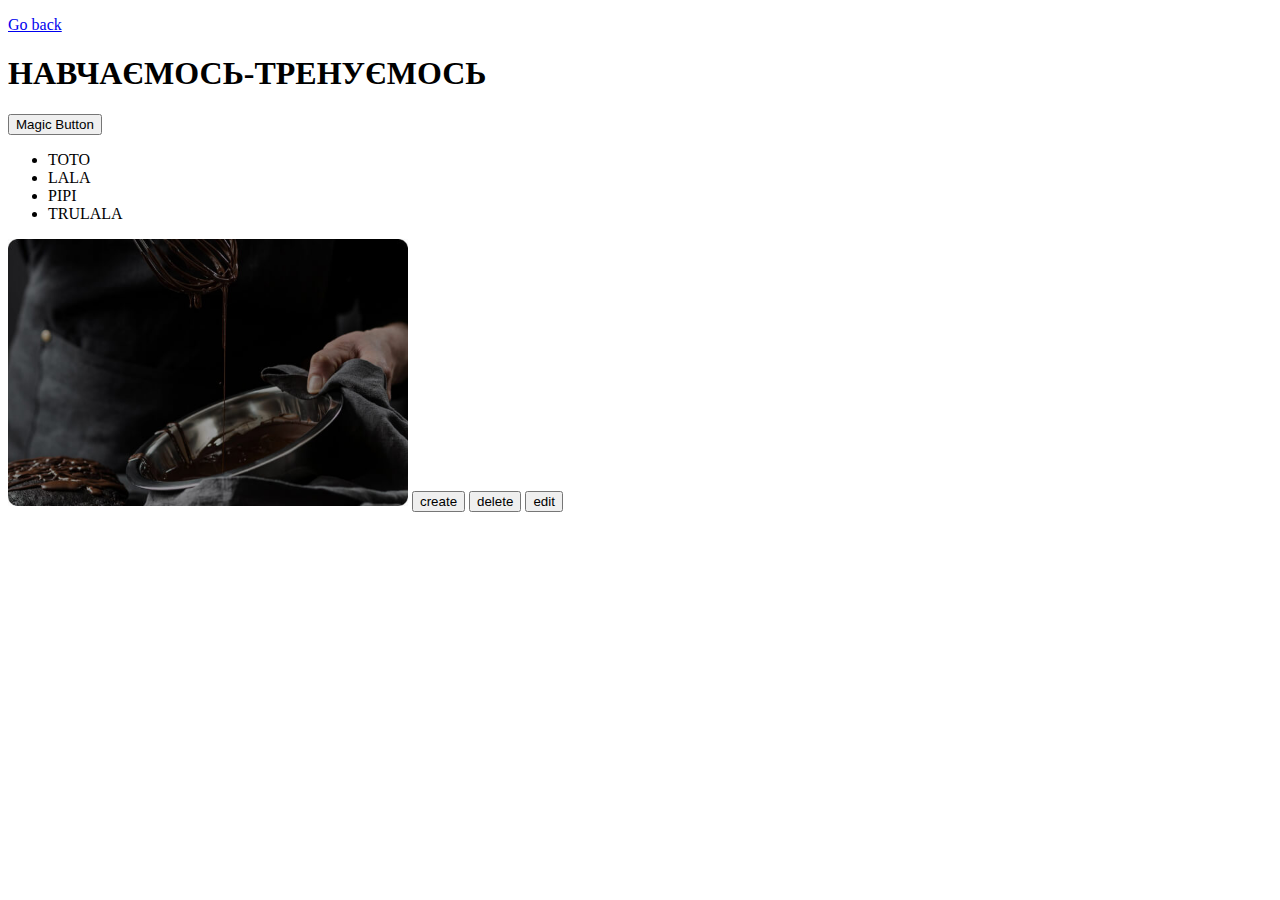
<file: src/testClassWork.html>
<!DOCTYPE html>
<html lang="en">
  <head>
    <meta charset="UTF-8" />
    <meta name="viewport" content="width=device-width, initial-scale=1.0" />
    <title>Transactions</title>
    <!-- <link rel="stylesheet" href="./css/style.css" /> -->
  </head>
  <body>
    <p><a href="./testClassWork.html">Go back</a></p>

    <!-- <table class="transaction-table js-transaction-table">
      <thead>
        <tr>
          <th>ID</th>
          <th>Amount</th>
          <th>Date</th>
          <th>Who</th>
          <th>Transaction Type</th>
          <th>Account Name</th>
          <th>Account Number</th>
        </tr>
      </thead>
    </table> -->

    <h1 class="title">НАВЧАЄМОСЬ-ТРЕНУЄМОСЬ</h1>

    <button class="btn" id="magic-button" type="button">Magic Button</button>

    <ul class="list">
      <li class="list-item"><a class="list-link" href="/toto"></a>TOTO</li>
      <li class="list-item"><a class="list-link" href="/lala"></a>LALA</li>
      <li class="list-item"><a class="list-link" href="/pipi"></a>PIPI</li>
      <li class="list-item">
        <a class="list-link" href="/trulala"></a>TRULALA
      </li>
    </ul>

    <img
      class="main-img"
      src="./img/how_its_made_process_desk.jpg"
      alt="how_its_made_process_desk"
      width="400"
    />

    <button class="btn" id="create" type="button" data-action="add">
      create
    </button>
    <button class="btn" id="delete" type="button" data-action="remove">
      delete
    </button>
    <button class="btn" id="edit" type="button" data-action="edit">edit</button>

    <script src="./07-transactions.js"></script>
    <script src="./main.js"></script>
  </body>
</html>
</file>
<file: css/styles.css>
body {
  font-family: 'Roboto', sans-serif;
  color: #434455;
  background-color: #fff;
}

/* reset */

h1,
h2,
h3,
h4,
h5,
h6,
p {
  margin: 0;
  padding: 0;
}

img {
  display: block;
  max-width: 100%;
  height: auto;
}

ul,
ol {
  list-style-type: none;
  margin: 0;
  padding-left: 0;
}

a {
  text-decoration: none;
}
button {
  cursor: pointer;
}
/* commom */

.container {
  width: 320px;
  padding: 0 16px;
  margin: 0 auto;
}
@media screen and (min-width: 768px) {
  .container {
    width: 768px;
  }
}

@media screen and (min-width: 1158px) {
  .container {
    width: 1158px;
    padding: 0 15px;
  }
}
/* header*/
.page-header {
  border-bottom: 1px solid #e7e9fc;
  box-shadow: 0 1px 6px 0 rgba(46, 47, 66, 0.08),
    0 1px 1px 0 rgba(46, 47, 66, 0.16), 0 2px 1px 0 rgba(46, 47, 66, 0.08);
}
.header-container {
  display: flex;
  align-items: center;
  justify-content: space-between;
}
.navigation-list,
.address {
  display: none;
}
.logo {
  font-family: 'Raleway', sans-serif;
  font-weight: 700;
  font-size: 18px;
  line-height: 1.17;
  letter-spacing: 0.03em;
  text-transform: uppercase;
  color: #4d5ae5;
}
.header-logo {
  padding: 16px 0;
  display: block;
}

.header-logo .logo-part {
  color: #2e2f42;
}
.burger-btn {
  padding: 0px;
  border: none;
  background-color: transparent;
}
.burger-icon {
  display: block;
  fill: #2f2f37;
}

@media screen and (min-width: 768px) {
  .burger-btn {
    display: none;
  }

  .navigation-list {
    display: flex;
    align-items: center;
    gap: 40px;
  }
  .header-nav {
    display: flex;
    align-items: center;
  }

  .header-logo {
    padding: 24px 0;
    margin-right: 120px;
  }
  .navigation-link {
    display: block;
    padding: 24px 0;
    font-weight: 500;
    font-size: 16px;
    line-height: 1.5;
    letter-spacing: 0.02em;
    color: #2e2f42;
    transition: color 250ms cubic-bezier(0.4, 0, 0.2, 1);
  }

  .navigation-link.current-link {
    position: relative;
    color: #404bbf;
  }

  .navigation-link.current-link::after {
    content: '';
    position: absolute;
    left: 0;
    bottom: -1px;
    background-color: #404bbf;
    width: 100%;
    height: 4px;
    border-radius: 2px;
  }
  .address {
    font-style: normal;
    display: block;
  }
  .contact-list {
    display: flex;
    flex-direction: column;
    gap: 12px;
  }

  .contact-link {
    display: block;
    font-size: 12px;
    line-height: 1.17;
    letter-spacing: 0.04em;
    color: #434455;
    transition: color 250ms cubic-bezier(0.4, 0, 0.2, 1);
  }

  .contact-link:hover,
  .contact-link:focus,
  .navigation-link:hover,
  .navigation-link:focus,
  .navigation-link.studio-link {
    color: #404bbf;
  }
}

@media screen and (min-width: 1158px) {
  .header-logo {
    margin-right: 76px;
  }
  .contact-list {
    flex-direction: row;
    align-items: center;
    gap: 40px;
  }
  .contact-link {
    padding: 24px 0;
    font-size: 16px;
    line-height: 1.5;
    letter-spacing: 0.02em;
  }
}
/* MOBILE MENU*/

@media screen and (min-width: 768px) {
  .mobile-menu {
    display: none;
  }
}

.mobile-menu {
  position: fixed;
  top: 0;
  left: 0;
  width: 100%;
  height: 100%;
  background-color: #fff;
  opacity: 0;
  visibility: hidden;
  pointer-events: none;
  transition: opacity 250ms cubic-bezier(0.4, 0, 0.2, 1),
    visibility 250ms cubic-bezier(0.4, 0, 0.2, 1);
}

.mobile-menu.is-open {
  opacity: 1;
  visibility: visible;
  pointer-events: auto;
}

.mobile-menu-container {
  position: relative;
  padding-top: 72px;
  padding-bottom: 40px;
  display: flex;
  flex-direction: column;
  height: 100%;
}
.mobile-menu-close-btn {
  display: flex;
  align-items: center;
  justify-content: center;
  position: absolute;
  top: 24px;
  right: 24px;
  padding: 0;
  line-height: 0;
  width: 24px;
  height: 24px;
  border-radius: 50%;
  fill: #e7e9fc;
  border: 1px solid rgba(0, 0, 0, 0.1);
  background-color: transparent;
  /* transition: background-color 250ms cubic-bezier(0.4, 0, 0.2, 1),
    border 250ms cubic-bezier(0.4, 0, 0.2, 1); */
}
.mobile-menu-close-btn-icon {
  fill: #2e2f42;
  width: 8px;
  height: 8px;
}
.mobile-menu-nav {
  margin-bottom: auto;
}
.mobile-menu-navigation-list {
  display: flex;
  flex-direction: column;
}

.mobile-menu-navigation-link {
  display: block;
  padding-bottom: 40px;
  font-weight: 700;
  font-size: 36px;
  line-height: 1.11;
  letter-spacing: 0.02em;
  color: #2e2f42;
}

.mobile-menu-navigation-link.mobile-menu-nav-current-link {
  color: #404bbf;
}

.mobile-menu-contact-list {
  display: block;
  margin-bottom: 48px;
}

.mobile-menu-contact-link {
  font: 500 20px / 120% 'Roboto', sans-serif;
  display: block;
  padding-bottom: 24px;
  font-weight: 500;
  font-size: 20px;
  line-height: 1.2;
  letter-spacing: 0.02em;
  color: #434455;
}

.mobile-menu-contact-link.mobile-menu-contact-current-link {
  color: #4d5ae5;
}
.mobile-menu-socnet-list {
  display: flex;
  align-items: center;
  justify-content: center;
  gap: 40px;
}

.mobile-menu-socnet-link {
  display: flex;
  align-items: center;
  justify-content: center;
  width: 40px;
  height: 40px;
  border-radius: 50%;
  background-color: #4d5ae5;
}
.mobile-menu-socnet-icon {
  fill: #f4f4fd;
}

/* MAIN*/

/*FIRS SECTION HERO*/

.frst-section {
  max-width: 320px;
  margin: 0 auto;
  background-color: #2e2f42;
  padding-top: 72px;
  padding-bottom: 72px;
  background-image: linear-gradient(
      rgba(46, 47, 66, 0.7),
      rgba(46, 47, 66, 0.7)
    ),
    url('../images/hero_bgr_mob.jpg');
  background-size: cover;
  background-repeat: no-repeat;
  background-position: center;
}

.main-title {
  margin: 0 auto;
  margin-bottom: 72px;
  max-width: 216px;
  font-weight: 700;
  font-size: 36px;
  line-height: 1.11;
  letter-spacing: 0.02em;
  text-align: center;
  color: #fff;
}

.main-title-button {
  display: block;
  margin: 0 auto;
  padding: 16px 32px;
  border-radius: 4px;
  min-width: 169px;
  height: 56px;
  border: none;
  font-weight: 500;
  font-size: 16px;
  line-height: 1.5;
  letter-spacing: 0.04em;
  color: #fff;
  box-shadow: 0 4px 4px 0 rgba(0, 0, 0, 0.15);
  background-color: #4d5ae5;
  cursor: pointer;
}
@media screen and (max-width: 767px) and (min-resolution: 2x) {
  .frst-section {
    background-image: linear-gradient(
        rgba(46, 47, 66, 0.7),
        rgba(46, 47, 66, 0.7)
      ),
      url('../images/hero_bgr_tab.jpg');
  }
}

@media screen and (min-width: 768px) {
  .frst-section {
    max-width: 768px;
    padding-top: 112px;
    padding-bottom: 112px;
    background-image: linear-gradient(
        rgba(46, 47, 66, 0.7),
        rgba(46, 47, 66, 0.7)
      ),
      url('../images/hero_bgr_tab.jpg');
  }
  .main-title {
    margin-bottom: 36px;
    max-width: 496px;
    font-size: 56px;
    line-height: 1.07;
  }
}

@media screen and (min-width: 768px) and (min-resolution: 2x) {
  .frst-section {
    background-image: linear-gradient(
        rgba(46, 47, 66, 0.7),
        rgba(46, 47, 66, 0.7)
      ),
      url('../images/hero_bgr_tab.jpg');
  }
}

@media screen and (min-width: 1158px) {
  .frst-section {
    max-width: 1440px;
    padding-top: 188px;
    padding-bottom: 188px;
    background-image: linear-gradient(
        rgba(46, 47, 66, 0.7),
        rgba(46, 47, 66, 0.7)
      ),
      url('../images/hero_bgr_desk.jpg');
  }

  .main-title {
    margin-bottom: 48px;
  }
  .main-title-button {
    transition: background-color 250ms cubic-bezier(0.4, 0, 0.2, 1);
  }

  .main-title-button:hover,
  .main-title-button:focus {
    background-color: #404bbf;
  }
}

@media screen and (min-width: 1158px) and (min-resolution: 2x) {
  .frst-section {
    background-image: linear-gradient(
        rgba(46, 47, 66, 0.7),
        rgba(46, 47, 66, 0.7)
      ),
      url('../images/hero_bgr_desk@2x.jpg');
  }
}

/* second section*/

.visually-hidden {
  position: absolute;
  width: 1px;
  height: 1px;
  margin: -1px;
  border: 0;
  padding: 0;
  white-space: nowrap;
  clip-path: inset(100%);
  clip: rect(0 0 0 0);
  overflow: hidden;
}

.scnd-section {
  padding-top: 96px;
  padding-bottom: 96px;
}

.advant-list {
  display: flex;
  flex-wrap: wrap;
  align-items: center;
  justify-content: center;
  gap: 72px;
}

.advant-item-container,
.advant-item-icon {
  display: none;
}

.advant-subtitle {
  font-weight: 700;
  font-size: 36px;
  line-height: 1.11;
  letter-spacing: 0.02em;
  color: #2e2f42;
  margin-bottom: 8px;
  text-align: center;
}

.advant-item {
  width: 100%;
}
.advant-text {
  font-weight: 500;
  font-size: 16px;
  line-height: 1.5;
  letter-spacing: 0.02em;
  color: #434455;
}

@media screen and (min-width: 768px) {
  .advant-list {
    gap: 72px 24px;
  }

  .advant-item-container,
  .advant-item-icon {
    display: none;
  }

  .advant-subtitle {
    text-align: left;
  }

  .advant-item {
    width: calc((100% - 24px) / 2);
    margin: 0;
  }
}

@media screen and (min-width: 1158px) {
  .scnd-section {
    padding-top: 120px;
    padding-bottom: 120px;
  }

  .advant-list {
    flex-wrap: nowrap;
    gap: 24px;
  }

  .advant-item-container {
    display: flex;
    align-items: center;
    justify-content: center;
    border: 1px solid #8e8f99;
    border-radius: 4px;
    width: 264px;
    height: 112px;
    background: #f4f4fd;
    margin-bottom: 8px;
  }

  .advant-item-icon {
    position: relative;
    display: grid;
  }

  .advant-subtitle {
    font-size: 20px;
    line-height: 1.2;
    margin-bottom: 8px;
  }

  .advant-item {
    width: calc((100% - 72px) / 4);
  }
  .advant-text {
    font-weight: 400;
  }
}

/*THRD SECTION*/
.thrd-section {
  background-color: #f4f4fd;
  padding-top: 96px;
  padding-bottom: 96px;
}
.team-title {
  margin: 0 auto;
  margin-bottom: 72px;
  font-weight: 700;
  font-size: 36px;
  line-height: 1.11;
  letter-spacing: 0.02em;
  text-align: center;
  color: #2e2f42;
  text-transform: capitalize;
}
.title-list {
  display: flex;
  flex-direction: column;
  align-items: center;
  justify-content: center;
  gap: 72px;
}
.title-item {
  width: calc((100% - 72) / 4);
  border-radius: 0 0 4px 4px;
  box-shadow: 0 2px 1px 0 rgba(46, 47, 66, 0.08),
    0 1px 1px 0 rgba(46, 47, 66, 0.16), 0 1px 6px 0 rgba(46, 47, 66, 0.08);
}
.team-container {
  padding: 32px 0;
}
.team-subtitle {
  font-weight: 500;
  font-size: 20px;
  line-height: 1.2;
  letter-spacing: 0.02em;
  margin-bottom: 8px;
  text-align: center;
  color: #2e2f42;
}
.title-item .subtitle,
.title-item .text {
  text-align: center;
}
.title-item .text {
  font-weight: 400;
  font-size: 16px;
  line-height: 1.5;
  letter-spacing: 0.02em;
  margin-bottom: 8px;
  color: #434455;
}
.title-list .title-item {
  background-color: #fff;
}
.team-icon-list {
  display: flex;
  align-items: center;
  justify-content: center;
  gap: 24px;
}
.team-socnet-link {
  display: flex;
  align-items: center;
  justify-content: center;
  border-radius: 50%;
  background-color: #4d5ae5;
  width: 40px;
  height: 40px;
}
.team-socnet-link-icon {
  fill: #f4f4fd;
}
@media screen and (min-width: 768px) {
  .title-list {
    flex-direction: row;
    flex-wrap: wrap;
    gap: 64px 24px;
  }
}
@media screen and (min-width: 1158px) {
  .thrd-section {
    padding-top: 120px;
    padding-bottom: 120px;
  }
  .title-list {
    flex-wrap: nowrap;
    gap: 24px;
  }
  .team-socnet-link {
    transition: background-color 250ms cubic-bezier(0.4, 0, 0.2, 1);
  }
  .team-socnet-link:hover,
  .team-socnet-link:focus {
    background-color: #404bbf;
  }
}
/*qrtr-section*/
.qrtr-section {
  padding-top: 96px;
  padding-bottom: 96px;
}
.portfolio-list {
  display: flex;
  flex-direction: column;
  align-items: center;
  justify-content: center;
  gap: 48px;
}

.portfolio-item {
  box-shadow: 0 1px 6px 0 rgba(46, 47, 66, 0.08);
  background: #fff;
}
.portfolio-container {
  border-bottom: 1px solid #e7e9fc;
  border-left: 1px solid #e7e9fc;
  border-right: 1px solid #e7e9fc;
  padding: 32px 16px;
}
.portfolio-title {
  font-weight: 700;
  font-size: 36px;
  line-height: 1.11;
  letter-spacing: 0.02em;
  margin-bottom: 72px;
  color: #2e2f42;
  text-align: center;
}
.portfolio-subtitle {
  font-weight: 500;
  font-size: 20px;
  line-height: 1.2;
  letter-spacing: 0.02em;
  margin-bottom: 8px;
  color: #2e2f42;
}
.portfolio-text {
  font-weight: 400;
  font-size: 16px;
  line-height: 1.5;
  letter-spacing: 0.02em;
  margin-bottom: 8px;
  color: #434455;
}
.thumb-text-overlay {
  display: none;
}

@media screen and (min-width: 768px) {
  .portfolio-list {
    flex-direction: row;
    flex-wrap: wrap;
    gap: 72px 24px;
  }

  .portfolio-item {
    width: calc((100% - 24px) / 2);
  }
}
@media screen and (min-width: 1158px) {
  .qrtr-section {
    padding-top: 120px;
    padding-bottom: 120px;
  }
  .portfolio-list {
    gap: 48px 24px;
  }
  .portfolio-item {
    width: calc((100% - 48px) / 3);
    transition: box-shadow 250ms cubic-bezier(0.4, 0, 0.2, 1);
  }
  .thumb-text-overlay {
    display: grid;
  }
  .portfolio-thumb {
    position: relative;
    overflow: hidden;
  }

  .thumb-text-overlay {
    position: absolute;
    padding: 40px 32px;
    top: 0;
    left: 0;
    width: 100%;
    height: 100%;
    background: #4d5ae5;
    font: 400 16px / 150% 'Roboto', sans-serif;
    letter-spacing: 0.02em;
    color: #f4f4fd;
    transform: translateY(100%);
    transition: transform 250ms cubic-bezier(0.4, 0, 0.2, 1);
  }

  .portfolio-item:hover {
    box-shadow: 0 2px 1px 0 rgba(46, 47, 66, 0.08),
      0 1px 1px 0 rgba(46, 47, 66, 0.16), 0 1px 6px 0 rgba(46, 47, 66, 0.08);
  }
  .portfolio-item:hover .thumb-text-overlay {
    transform: translateY(0);
  }
}

/*FOOTER*/
.page-footer {
  background-color: #2e2f42;
  padding-top: 96px;
  padding-bottom: 96px;
}
.logo-footer-wrap {
  margin-bottom: 72px;
}
.logo-footer {
  width: 100%;
  display: inline-block;
  margin-bottom: 16px;
  text-align: center;
}

.logo-footer .logo-part {
  color: #f4f4fd;
}
.page-footer .text {
  font-weight: 400;
  font-size: 16px;
  line-height: 1.5;
  letter-spacing: 0.02em;
  color: #f4f4fd;
  max-width: 264px;
}

.social-media-wrap {
  margin-bottom: 72px;
}

.social-media-text {
  font-weight: 500;
  font-size: 16px;
  line-height: 1.5;
  letter-spacing: 0.02em;
  color: #fff;
  margin-bottom: 16px;
  text-align: center;
}
.social-media-list {
  display: flex;
  align-items: center;
  justify-content: center;
  gap: 16px;
}
.social-media-item {
  width: 40px;
  height: 40px;
}
.social-media-link {
  display: flex;
  align-items: center;
  justify-content: center;
  border-radius: 50%;
  width: 100%;
  height: 100%;
  background-color: #4d5ae5;
}
.social-media-link-icon {
  fill: #f4f4fd;
}
.submit-wrap-text {
  font-weight: 500;
  margin-bottom: 16px;
  letter-spacing: 0.02em;
  color: #fff;
  text-align: center;
  margin-bottom: 16px;
}
.submit-footer-form {
  display: flex;
  justify-content: center;
  flex-wrap: wrap;
  gap: 16px;
}
.footer-form-input {
  border: 1px solid #fff;
  border-radius: 4px;
  width: 288px;
  height: 40px;
  box-shadow: 0 4px 4px 0 rgba(0, 0, 0, 0.15);
  opacity: 0.3;
  background-color: transparent;
  letter-spacing: 0.04em;
  color: #fff;
  padding-left: 16px;
  font-size: 12px;
  line-height: 2;
}
.footer-form-btn {
  display: flex;
  justify-content: center;
  align-items: center;
  font-weight: 500;
  line-height: 1.5;
  letter-spacing: 0.04em;
  text-align: center;
  color: #fff;
  border-radius: 4px;
  padding: 8px 24px;
  min-width: 165px;
  height: 40px;
  background-color: #4d5ae5;
  border: none;
}

.footer-form-icon {
  fill: #fff;
  margin-left: 16px;
}
@media screen and (min-width: 768px) {
  .logo-footer {
    text-align: left;
    padding: 0;
  }
  .footer-conteiner {
    width: 584px;
    display: flex;
    align-items: center;
    flex-wrap: wrap;
  }
  .logo-footer-wrap {
    margin-right: 24px;
  }

  .social-media-wrap {
    margin-bottom: 104px;
  }
  .social-media-text {
    text-align: left;
  }

  .footer-form-input {
    width: 264px;
  }

  .submit-wrap-text {
    text-align: left;
  }
  .submit-footer-form {
    justify-content: flex-start;
    flex-wrap: nowrap;
    gap: 24px;
  }
}

@media screen and (min-width: 1158px) {
  .page-footer {
    padding-top: 100px;
    padding-bottom: 100px;
  }

  .footer-conteiner {
    display: flex;
    justify-content: center;
    align-items: baseline;
    flex-wrap: nowrap;
    width: 1158px;
  }

  .logo-footer-wrap {
    margin-right: 120px;
  }

  .social-media-list {
    gap: 16px;
  }

  .social-media-link {
    transition: background-color 250ms cubic-bezier(0.4, 0, 0.2, 1);
  }
  .social-media-link:hover,
  .social-media-link:focus {
    background-color: #31d0aa;
  }

  .submit-wrap {
  }
  .submit-wrap-text {
    letter-spacing: 0.02em;
    color: #fff;
    margin-left: 80px;
    font-weight: 500;
    line-height: 1.5;
    font-size: 16px;
  }
  .submit-footer-form {
    display: flex;
    gap: 24px;
    margin-left: 80px;
  }
  .footer-form-label {
  }
  .footer-form-input {
    border: 1px solid #fff;
    border-radius: 4px;
    width: 264px;
    height: 40px;
    box-shadow: 0 4px 4px 0 rgba(0, 0, 0, 0.15);
    background-color: transparent;
    letter-spacing: 0.04em;
    color: #fff;
    padding-left: 16px;
    font-size: 12px;
    line-height: 2;
  }
  .footer-form-btn {
    display: flex;
    justify-content: center;
    align-items: center;
    font-weight: 500;
    line-height: 1.5;
    letter-spacing: 0.04em;
    text-align: center;
    color: #fff;
    border-radius: 4px;
    padding: 8px 24px;
    min-width: 165px;
    height: 40px;
    background-color: #4d5ae5;
    cursor: pointer;
    border: none;
  }

  .footer-form-icon {
    fill: #fff;
    margin-left: 16px;
  }
}

/*modal*/
.backdrop {
  position: fixed;
  top: 0;
  left: 0;
  width: 100%;
  height: 100%;
  background-color: rgba(46, 47, 66, 0.4);
  opacity: 0;
  visibility: hidden;
  pointer-events: none;
  transition: opacity 250ms cubic-bezier(0.4, 0, 0.2, 10),
    visibility 250ms cubic-bezier(0.4, 0, 0.2, 1);
}

.backdrop.is-open {
  opacity: 1;
  visibility: visible;
  pointer-events: auto;
  transition: opacity 250ms cubic-bezier(0.4, 0, 0.2, 1),
    visibility 250ms cubic-bezier(0.4, 0, 0.2, 1);
}

.modal {
  position: absolute;
  top: 50%;
  left: 50%;
  padding: 72px 16px 24px 16px;
  transform: translate(-50%, -50%);
  border-radius: 4px;
  width: 288px;
  min-height: 623px;
  box-shadow: 0 1px 1px 0 rgba(0, 0, 0, 0.14), 0 1px 3px 0 rgba(0, 0, 0, 0.12),
    0 2px 1px 0 rgba(0, 0, 0, 0.2);
  background-color: #fcfcfc;
}
.close-btn {
  display: flex;
  align-items: center;
  justify-content: center;
  position: absolute;
  top: 24px;
  right: 24px;
  padding: 0;
  line-height: 0;
  width: 24px;
  height: 24px;
  border-radius: 50%;
  fill: #e7e9fc;
  border: 1px solid rgba(0, 0, 0, 0.1);
  background-color: #e7e9fc;
  cursor: pointer;
}
.close-btn-icon {
  fill: #2e2f42;
  width: 8px;
  height: 8px;
}
.modal-text {
  font: 500 16px / 150% 'Roboto', sans-serif;
  letter-spacing: 0.02em;
  text-align: center;
  color: #2e2f42;
  margin-bottom: 16px;
}
.modal-container {
  margin-bottom: 8px;
}
.modal-form-label {
  font-weight: 400;
  font-size: 12px;
  line-height: 1.17;
  letter-spacing: 0.04em;
  color: #8e8f99;
  display: block;
  margin-bottom: 4px;
}
.modal-form-inp-cont {
  position: relative;
}
.modal-form-inp {
  border: 1px solid rgba(46, 47, 66, 0.4);
  border-radius: 4px;
  width: 100%;
  height: 40px;
  padding-left: 38px;
  outline: transparent;
  background-color: transparent;
}
.modal-form-icon {
  position: absolute;
  top: 50%;
  left: 16px;
  transform: translateY(-50%);
  fill: #2e2f42;
}
.modal-textarea {
  font-weight: 400;
  font-size: 12px;
  line-height: 1.17;
  letter-spacing: 0.04em;
  color: #8e8f99;
  opacity: 0.5;
  /* color: rgba(46, 47, 66, 0.4); */
  border: 1px solid rgba(46, 47, 66, 0.4);
  border-radius: 4px;
  width: 100%;
  height: 120px;
  background-color: transparent;
  padding: 8px 16px;
  outline: transparent;
  resize: none;
}
.textarea-cont {
  margin-bottom: 16px;
}
.custom-checkbox {
  border-radius: 2px;
  border: 1px solid rgba(46, 47, 66, 0.4);
  width: 16px;
  height: 16px;
  display: inline-flex;
  justify-content: center;
  align-items: center;
  background-color: transparent;
  margin-right: 7.5px;
}
.label-checkbox {
  cursor: pointer;
  font: 400 12px / 117% 'Roboto', sans-serif;
  letter-spacing: 0.04em;
  color: #8e8f99;
  fill: transparent;
}
.label-checkbox a {
  text-decoration: underline;
  text-decoration-skip-ink: none;
  color: #4d5ae5;
}

.checkbox:checked + .label-checkbox .custom-checkbox {
  background-color: #404bbf;
  fill: #f4f4fd;
  border: none;
}

.modal-form-cont-checkbox {
  margin-bottom: 24px;
}
.modal-btn {
  border-radius: 4px;
  padding: 16px 32px;
  margin: 0 auto;
  min-width: 169px;
  height: 56px;
  box-shadow: 0 4px 4px 0 rgba(0, 0, 0, 0.15);
  background: #4d5ae5;
  border: none;
  letter-spacing: 0.04em;
  text-align: center;
  color: #fff;
  display: block;
  margin: 0 auto;
  cursor: pointer;
  font-weight: 500;
  line-height: 1.5;
}

@media screen and (min-width: 768px) {
  .modal {
    padding: 72px 24px 24px 24px;
    width: 408px;
    min-height: 584px;
  }
  .custom-checkbox {
    margin-right: 8px;
  }
}
@media screen and (min-width: 1158px) {
  .close-btn {
    transition: background-color 250ms cubic-bezier(0.4, 0, 0.2, 1),
      border 250ms cubic-bezier(0.4, 0, 0.2, 1);
  }

  .close-btn:hover,
  .close-btn:focus {
    background-color: #404bbf;
    border: none;
  }

  .close-btn:hover .close-btn-icon,
  .close-btn:focus .close-btn-icon {
    fill: #fff;
  }

  .close-btn-icon {
    transition: fill 250ms cubic-bezier(0.4, 0, 0.2, 1);
  }

  .modal-form-inp {
    transition: border 250ms cubic-bezier(0.4, 0, 0.2, 1);
    transition: border-color 250ms cubic-bezier(0.4, 0, 0.2, 1);
  }

  .modal-form-icon {
    transition: fill 250ms cubic-bezier(0.4, 0, 0.2, 1);
  }

  .modal-form-inp:focus + .modal-form-icon {
    fill: #4d5ae5;
  }

  .modal-textarea {
    transition: border-color 250ms cubic-bezier(0.4, 0, 0.2, 1);
  }

  .modal-textarea:focus {
    border-color: #4d5ae5;
  }

  .custom-checkbox {
    transition: background-color 250ms cubic-bezier(0.4, 0, 0.2, 1),
      border 250ms cubic-bezier(0.4, 0, 0.2, 1),
      fill 250ms cubic-bezier(0.4, 0, 0.2, 1);
  }

  .modal-form-cont-checkbox {
    margin-bottom: 24px;
  }
  .modal-btn {
    transition: background-color 250ms cubic-bezier(0.4, 0, 0.2, 1);
  }

  .modal-btn:hover,
  .modal-btn:focus {
    box-shadow: 0 4px 4px 0 rgba(0, 0, 0, 0.15);
    background: #404bbf;
  }
}
</file>
<file: src/css/styles.css>
/* COMMON STYLES */
@import url('./base.css');
@import url('./container.css');
@import url('./reset.css');

/* SECTIONS STYLES */

/* header */

.header .container {
  display: flex;
  align-items: center;
  justify-content: space-between;
  padding: 20px;
  padding-bottom: 14px;
}
.header-logo {
  display: flex;
  justify-content: center;
  align-items: center;
  gap: 3.5px;
  font-weight: 700;
  font-size: 14px;
  line-height: 1.29;
  letter-spacing: -0.03em;
  text-transform: uppercase;
  color: var(--black);
}
.logo-part {
  font-style: italic;
}
.header-logo .icon {
  margin-left: 5px;
}
.header-navigation {
  display: none;
}
.menu-open {
  display: flex;
}
.menu-open .icon {
  display: flex;
  stroke: var(--black);
}
@media screen and (min-width: 768px) {
  .header .container {
    padding: 28px 32px;
  }
  .header-navigation {
    display: flex;
  }
  .header-nav-list {
    display: flex;
    align-items: center;
    justify-content: center;
    gap: 24px;
    margin-right: 48px;
  }
  .header-nav-link {
    font-weight: 500;
    font-size: 14px;
    line-height: 1.14;
    letter-spacing: -0.02em;
    color: var(--black);
    transition: color var(--time) var(--transition);
  }
  .header-nav-link:hover,
  .header-nav-link:focus {
    color: var(--orange);
  }
  .icon-list {
    display: flex;
    gap: 18px;
  }
  .icon-link .icon {
    fill: var(--white);
    stroke: var(--black);
    transition: stroke var(--time) var(--transition);
  }
  .icon-link .icon:hover,
  .icon-link .icon:focus {
    stroke: var(--orange);
  }
  .menu-open {
    display: none;
  }
}
@media screen and (min-width: 1200px) {
  .header-logo {
    font-weight: 700;
    font-size: 18px;
    line-height: 1.11;
    letter-spacing: -0.02em;
  }
  .header-nav-list {
    margin-right: 90px;
  }
}
/* hero */
.hero {
  margin: 0 auto;
  padding: 0;
  max-width: 375px;
  height: 620px;
  border-radius: 30px;
  background-image: linear-gradient(
      rgba(17, 17, 17, 0.4),
      rgba(17, 17, 17, 0.4)
    ),
    url('../img/hero_bgr_mob.jpg');
  background-size: cover;
  background-repeat: no-repeat;
  background-position: center;
}
.hero .container {
  padding: 395px 40px 20px 40px;
}
.hero-title {
  max-width: 285px;
  font-weight: 500;
  font-size: 20px;
  line-height: 1.2;
  letter-spacing: -0.03em;
  color: var(--white);
}
.hero-btn-list {
  margin-top: 32px;
}
.hero-btn-list li:first-child {
  display: flex;
  align-items: center;
  justify-content: center;
  gap: 14px;
}
.btn {
  display: flex;
  justify-content: center;
  align-items: center;
  padding: 12px 28px;
  height: 41px;
  border-radius: 100px;
  font-weight: 600;
  font-size: 14px;
  color: var(--white);
}
.modal_open {
  min-width: 120px;
  border: 0;
  background-color: var(--orange);
  transition: background-color var(--time) var(--transition),
    color var(--time) var(--transition);
}
.btn-outline {
  padding: 0;
  border: 1px solid #fff;
  min-width: 159px;
  background: transparent;
  transition: color var(--time) var(--transition),
    border-color var(--time) var(--transition),
    background-color var(--time) var(--transition);
}

.modal_open:active {
  color: var(--orange);
  background-color: #fcf1e0;
}

.btn-outline:active {
  border-color: #fd9222;
  color: var(--orange);
  background-color: var(--white);
}

.scroll {
  display: flex;
  align-items: center;
  margin-top: 32px;
  color: var(--white);
}
.scroll-btn {
  display: flex;
  align-items: center;
  justify-content: center;
  width: 28px;
  height: 28px;
  background-color: var(--white);
  border-radius: 50%;
  margin-left: 12px;
}
.scroll .icon {
  width: 16px;
  height: 16px;
}
@media screen and (max-width: 767px) and (min-resolution: 2x) {
  .frst-section {
    background-image: linear-gradient(
        rgba(17, 17, 17, 0.4),
        rgba(17, 17, 17, 0.4)
      ),
      url('../img/hero_bgr_mob@2x.jpg');
  }
}

@media screen and (min-width: 768px) {
  .hero {
    max-width: 768px;
    height: 890px;
    background-image: linear-gradient(
        rgba(17, 17, 17, 0.4),
        rgba(17, 17, 17, 0.4)
      ),
      url('../img/hero_bgr_tab.jpg');
  }
  .hero .container {
    padding: 671px 72px 40px 72px;
  }
  .hero-title {
    max-width: 484px;
    font-size: 28px;
    line-height: 1.21;
  }

  .hero-btn-list {
    display: flex;
    align-items: start;
    justify-content: center;
  }

  .btn {
    padding: 14px 40px;
    height: 45px;
  }
  .modal_open {
    min-width: 144px;
  }
  .btn-outline {
    padding: 0;
    min-width: 183px;
  }

  .modal_open:hover {
    color: var(--orange);
    background-color: #fcf1e0;
  }

  .btn-outline:hover {
    border: 2px solid #fd9222;
    color: var(--orange);
    background-color: var(--white);
  }
  .scroll {
    margin-left: 153px;
    margin-top: 0;
  }
  .scroll-btn {
    width: 38px;
    height: 38px;
    margin-left: 14px;
  }
  .scroll .icon {
    width: 22px;
    height: 22px;
  }
  @media screen and (min-width: 768px) and (min-resolution: 2x) {
    .frst-section {
      background-image: linear-gradient(
          rgba(17, 17, 17, 0.4),
          rgba(17, 17, 17, 0.4)
        ),
        url('../img/hero_bgr_tab@2x.jpg');
    }
  }
}
@media screen and (min-width: 1200px) {
  .hero {
    max-width: 1200px;
    height: 600px;
    background-image: linear-gradient(
        rgba(17, 17, 17, 0.4),
        rgba(17, 17, 17, 0.4)
      ),
      url('../img/hero_bgr_desk.jpg');
  }
  .hero .container {
    padding: 381px 72px 40px 72px;
  }
  .hero-title {
    max-width: 484px;
  }

  .hero-btn-list {
    display: flex;
    align-items: start;
    justify-content: center;
  }

  .btn {
    height: 45px;
  }

  .scroll {
    margin-left: 585px;
    margin-top: 0;
  }
  @media screen and (min-width: 1200px) and (min-resolution: 2x) {
    .frst-section {
      background-image: linear-gradient(
          rgba(17, 17, 17, 0.4),
          rgba(17, 17, 17, 0.4)
        ),
        url('../img/hero_bgr_desk@2x.jpg');
    }
  }
}

/* benefits */

.benefits {
  max-width: 375px;
  height: auto;
  margin: 0 auto;
  padding: 0;
  margin-top: 60px;
  background-color: var(--violet);
}
.benefits .container {
  padding: 20px;
  padding-bottom: 36px;
}
.benefits-list {
  display: flex;
  flex-direction: column;
  align-items: center;
  justify-content: flex-start;
  gap: 20px;
}

.benefits-list li:nth-child(2) {
  margin-top: 18px;
}
.ben-list-item {
  display: flex;
  flex-direction: column;
  gap: 18px;
}

.ben-image-wraper {
  display: flex;
  justify-content: center;
  align-items: center;
  border: 1px solid rgba(255, 255, 255, 0.5);
  border-radius: 50%;
  width: 62px;
  height: 62px;
}

.ben-item-title {
  font-weight: 600;
  font-size: 18px;
  color: var(--white);
}
.ben-item-text {
  max-width: 308px;
  font-weight: 400;
  font-size: 14px;
  letter-spacing: -0.02em;
  color: rgba(255, 255, 255, 0.7);
}

@media screen and (min-width: 768px) {
  .benefits {
    max-width: 768px;
    margin-top: 40px;
  }
  .benefits .container {
    padding: 32px 50px;
    padding-bottom: 85px;
  }
  .benefits-list {
    display: flex;
    flex-direction: row;
    flex-wrap: wrap;
    align-items: center;
    justify-content: flex-start;
    gap: 32px 50px;
  }
}

@media screen and (min-width: 1200px) {
  .benefits {
    max-width: 1200px;
    height: auto;
    margin: 0 auto;
    padding: 0;
    margin-top: 72px;
    background-color: var(--violet);
  }
  .benefits .container {
    padding: 50px;
  }
  .benefits-list {
    justify-content: center;
    flex-wrap: nowrap;
    gap: 88px;
  }
  .ben-list-item {
    flex-basis: calc((100% - 234px) / 3);
    position: relative;
  }
  .benefits-list li::not(:first-child)::before {
    position: absolute;
    left: -70px;
    content: '';
    width: 1px;
    height: 124px;
    background: rgba(255, 255, 255, 0.5);
  }
}

/* INGREDIENTS */

.ingredients {
  max-width: 375px;
  height: auto;
  margin: 0 auto;
  padding: 0;
  margin-top: 60px;
}
.ingredients .container {
  padding: 20px;
}
.ingr-main-title {
  max-width: 283px;
  margin: 0 auto;
  text-align: center;
  margin-bottom: 24px;
  font-weight: 600;
  font-size: 20px;
  line-height: 1.2;
  letter-spacing: -0.03em;
  text-transform: uppercase;
  color: var(--black);
}
.ingr-main-title span {
  color: var(--orange);
}
.ingr-main-text {
  max-width: 335px;
  margin: 0 auto;
  text-align: center;
  margin-top: 24px;
  font-weight: 400;
  font-size: 14px;
  letter-spacing: -0.02em;
  color: var(--black);
}
.ingredients-list {
  display: flex;
  flex-direction: column;
  align-items: center;
  margin-top: 32px;
  gap: 20px;
}
.ingr-list-item {
  min-width: 335px;
  position: relative;
  display: flex;
  flex-direction: column;
  align-items: center;
  justify-content: center;
  gap: 25px;
  padding: 28px;
  border-radius: 15px;
  overflow: hidden;
  &:first-child {
    background-color: var(--orange);
  }
  &:first-child,
  &:nth-child(3) {
    h3 {
      color: var(--white);
    }
  }

  &:nth-child(2),
  &:last-child {
    border: 1px solid var(--orange);
  }

  &:nth-child(3) {
    background-color: var(--violet);

    h3 {
      color: var(--white);
    }
  }
}

.ingr-list-item picture,
.ingr-list-item img {
  display: block;
  width: 100%;
  height: auto;
  z-index: 1;
}

.overlay {
  display: none;
}

.ingr-list-title {
  font-weight: 600;
  font-size: 14px;
  line-height: 1.29;
  letter-spacing: -0.02em;
  text-transform: uppercase;
  align-self: flex-start;
}

@media screen and (min-width: 320px) and (max-width: 767px) {
  .ingr-list-item {
    min-width: unset;
    width: 100%;
  }
}

@media screen and (min-width: 768px) {
  .ingredients {
    max-width: 768px;
    margin-top: 80px;
  }

  .ingredients .container {
    padding: 0 32px;
  }
  .ingr-main-title {
    max-width: 410px;
    font-size: 24px;
    line-height: 1.17;
  }
  .ingr-main-text {
    max-width: 486px;
    margin-top: 28px;
  }
  .ingredients-list {
    display: flex;
    flex-direction: row;
    flex-wrap: wrap;
    align-items: center;
    margin-top: 50px;
    gap: 32px;
  }

  .ingr-list-title {
    font-weight: 600;
    font-size: 14px;
    line-height: 1.29;
    letter-spacing: -0.02em;
    text-transform: uppercase;
    align-self: flex-start;
  }
}

@media screen and (min-width: 1200px) {
  .ingredients {
    max-width: 1200px;
    margin-top: 100px;
  }

  .ingredients-list {
    display: flex;
    flex-direction: row;
    flex-wrap: nowrap;
    align-items: center;
    gap: 19px;
  }
  .ingr-list-item {
    min-width: 270px;
    position: relative;
    display: flex;
    flex-direction: column;
    align-items: center;
    justify-content: center;
    position: relative;
    overflow: hidden;
    border-radius: 15px;
    width: calc((100% - 57) / 4);
  }

  .overlay {
    position: absolute;
    display: flex;
    flex-direction: column;
    opacity: 0;
    visibility: hidden;
    gap: 8px;
    width: 100%;
    height: 100%;
    z-index: 999;
    padding-left: 20px;
    padding-top: 20px;
    border-radius: 15px;
    transform: translateX(100%);
    transition: transform var(--time) var(--transition),
      opacity var(--time) var(--transition),
      visibility var(--time) var(--transition);
    background-color: var(--white);
  }

  .overlay-title {
    font-weight: 600;
    font-size: 18px;
    letter-spacing: -0.03em;
    text-transform: uppercase;
  }
  .overlay-list {
    display: flex;
  }
  .overlay-list-item {
    display: flex;
    align-items: start;
    justify-content: center;
    gap: 6px;
  }
  .overlay-subtitle {
    display: flex;
    justify-content: center;
    align-items: center;
    font-size: 10px;
    line-height: l(12, 10);
    padding: 6px 16px;
    color: var(--white);
    border-radius: 35px;
    background: var(--orange);
  }
  .overlay-subtitle:last-child {
    color: var(--black);
    border: 1px solid var(--orange);
    background: transparent;
  }

  .overlay-text {
    max-width: 230px;
    font-size: 14px;
    line-height: l(18, 14);
    letter-spacing: -0.02em;
    margin-top: 6px;
  }
  .ingr-list-item:hover .overlay {
    transform: translateX(0);
    opacity: 1;
    visibility: visible;
  }
}

/* MADE */
.section {
}
.made {
}
.container {
}
.made-title {
}
.list-wrapper {
}
.made-subtitle {
}
.made-list {
}
.made-list-item {
}
.made-list-text {
}
</file>
